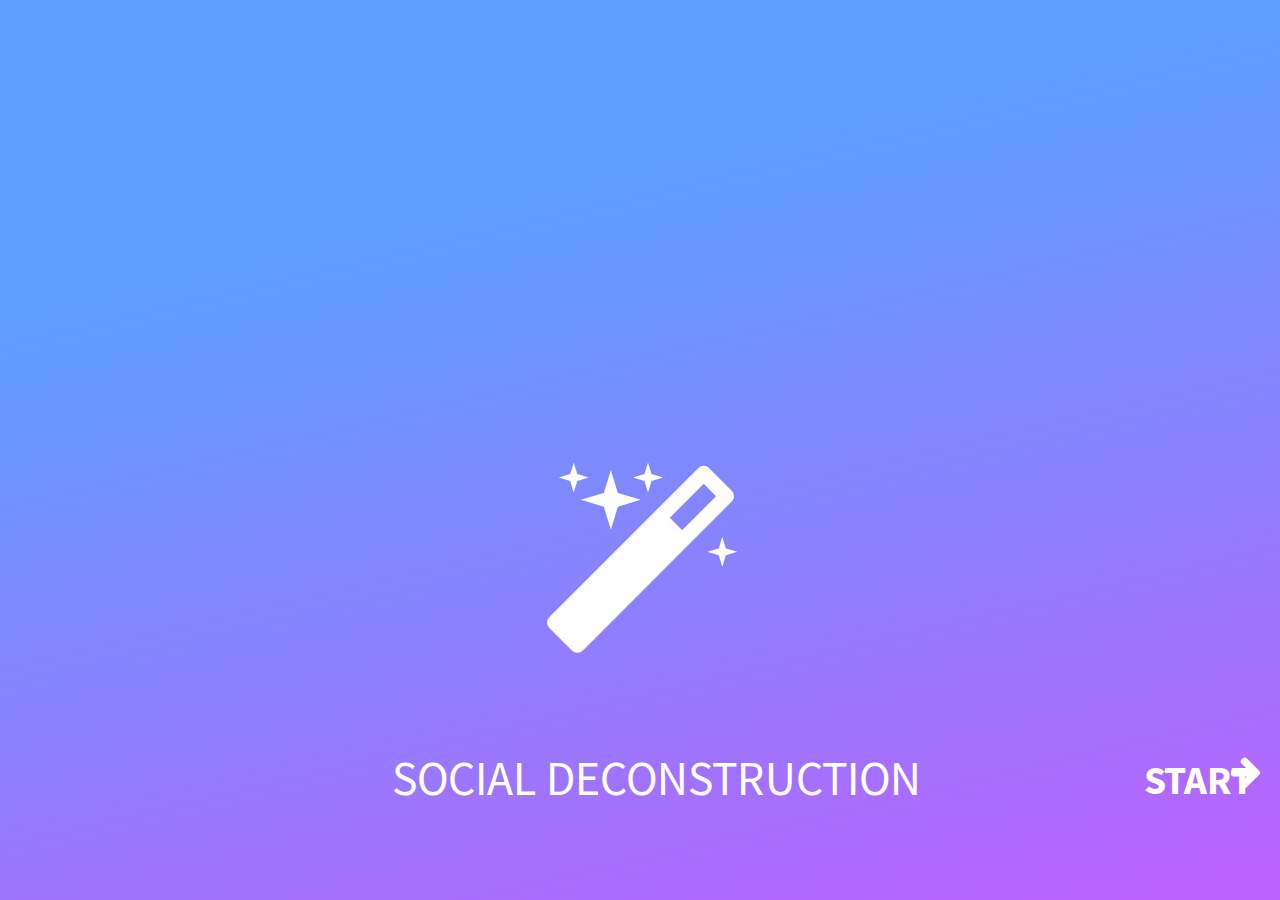
<file: SOCIAL_DECONSTRUCTIO_CHRISTIAN/index.html>
<!DOCTYPE html>
<html class="no-js" lang="es">
    <head>
        <meta charset="utf-8" />
        <meta
            name="viewport"
            content="width=device-width, initial-scale=1, user-scalable=no"
        />
        <meta http-equiv="X-UA-Compatible" content="ie=edge" />
        <meta name="theme-color" content="#fafafa" />

        <title>SOCIAL DECONSTRUCTION</title>

        <meta name="description" content="" />
        <link rel="apple-touch-icon" href="./assets/img/icon.png" />
        <link rel="icon" href="./assets/img/favicon.png" />
        <link rel="stylesheet" href="./assets/css/main.css" />
        <link rel="stylesheet" href="./assets/css/main.css.map" />
        <link rel="stylesheet" href="https://use.fontawesome.com/releases/v5.8.1/css/all.css" integrity="sha384-50oBUHEmvpQ+1lW4y57PTFmhCaXp0ML5d60M1M7uH2+nqUivzIebhndOJK28anvf" crossorigin="anonymous">

        <script   src="https://code.jquery.com/jquery-3.5.1.min.js"   integrity="sha256-9/aliU8dGd2tb6OSsuzixeV4y/faTqgFtohetphbbj0="   crossorigin="anonymous"></script>
    </head>

    <body>
        <div class="app">
            <div class="icon"><span class="fa fa-magic"></span></div>
            <div class="name_start">
                <div class="name">SOCIAL DECONSTRUCTION</div>
                <a href="level01.html" class="start"> START <span class="fa fa-arrow-right"></span></a>
            </div>
        </div>
        <script src="./app/main.js"></script>
    </body>
</html>
</file>
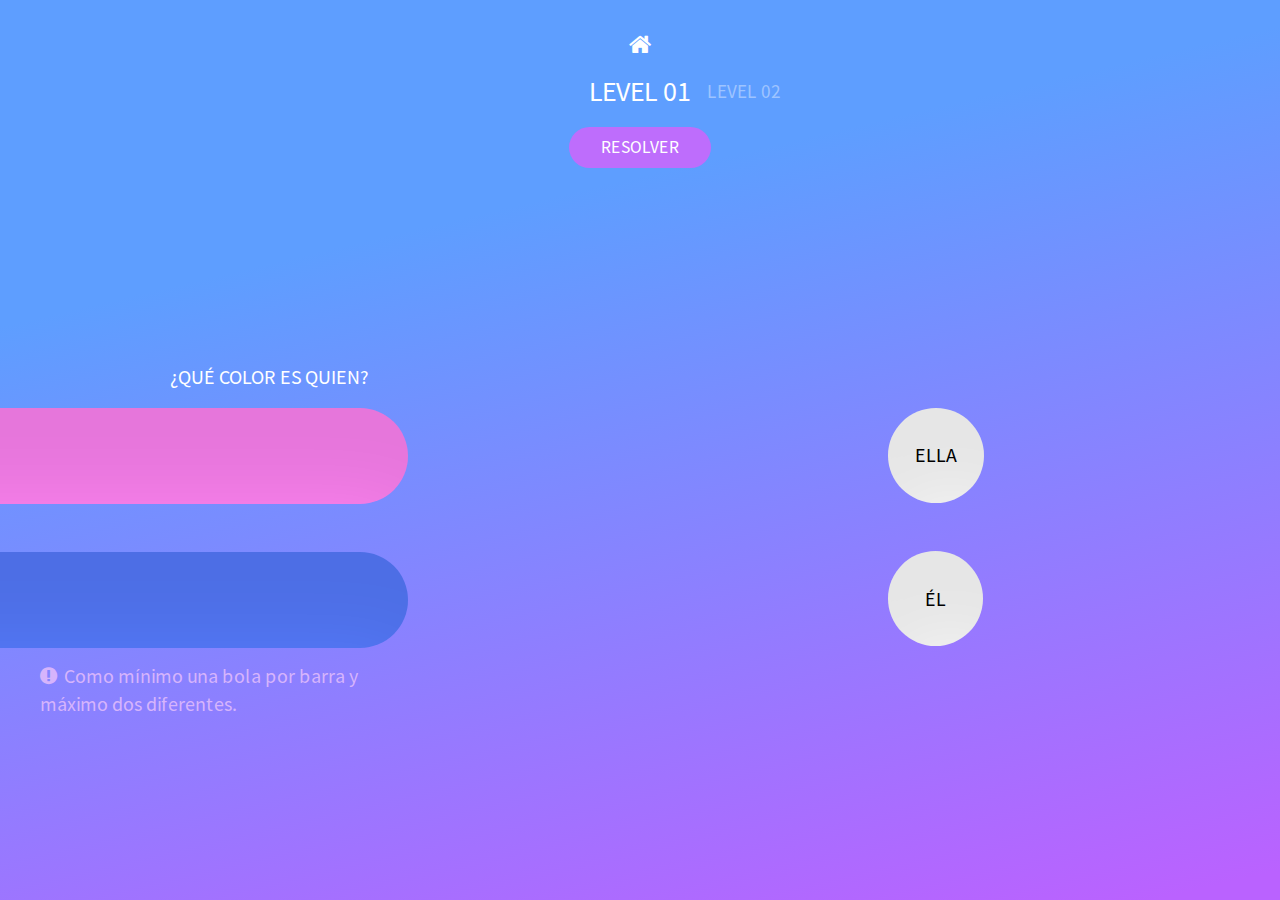
<file: SOCIAL_DECONSTRUCTIO_CHRISTIAN/level01.html>
<!DOCTYPE html>
<html class="no-js" lang="es">

<head>
    <meta charset="utf-8" />
    <meta name="viewport" content="width=device-width, initial-scale=1, user-scalable=no" />
    <meta http-equiv="X-UA-Compatible" content="ie=edge" />
    <meta name="theme-color" content="#fafafa" />

    <title>LEVEL 01</title>

    <meta name="description" content="" />
    <link rel="apple-touch-icon" href="./assets/img/icon.png" />
    <link rel="icon" href="./assets/img/favicon.png" />
    <link rel="stylesheet" href="./assets/css/main.css" />
    <link rel="stylesheet" href="./assets/css/main.css.map" />
    <link rel="stylesheet" href="https://use.fontawesome.com/releases/v5.8.1/css/all.css"integrity="sha384-50oBUHEmvpQ+1lW4y57PTFmhCaXp0ML5d60M1M7uH2+nqUivzIebhndOJK28anvf" crossorigin="anonymous">

    <script   src="https://code.jquery.com/jquery-3.5.1.min.js"   integrity="sha256-9/aliU8dGd2tb6OSsuzixeV4y/faTqgFtohetphbbj0="   crossorigin="anonymous"></script>
    
      
</head>

<body>
    <div class="app app_level_one">
        <a href="index.html" class="home"> <span class="fa fa-home"> </span> </a>
        <div class="levels">
            <a href="#" class="ant inv"> LEVEL 00 </a>
            <a href="" class="here"> LEVEL 01</a>
            <a href="level02.html" class="pro"> LEVEL 02 </a>
        </div>
        <button class="end end_one">RESOLVER</button>

        <div class="first_play">
            <div class="first_questions">¿QUÉ COLOR ES QUIEN?</div>
            <div class="first_questions_sentence"> <span class="fa fa-exclamation-circle"></span> Como mínimo una bola por barra y máximo dos diferentes.</div>
            <div class="first_bars">
                <div class="bar_one bar_ondragg"></div>
                <div class="bar_two bar_ondragg"></div>
            </div>
            <div class="first_circles">
                <div class="circle_one circle_draggable" draggable="true">ELLA</div>
                <hr>
                <div class="circle_two circle_draggable" draggable="true">ÉL</div>
            </div>
        </div>

        <div class="final_level">
            <div class="option_01">
                <div class="name_option">
                    <span class="fa fa-hat-wizard"></span>
                    <div class="name">DECONSTRUCTOR/A</div>
                </div>
                <div class="description_option">
                    <div class="description">Lorem ipsum dolor sit amet consectetur adipisicing elit. Aspernatur impedit
                        ullam, quaerat praesentium deleniti hic nisi suscipit cumque eaque incidunt laboriosam
                        blanditiis sapiente doloribus temporibus rem delectus expedita laborum necessitatibus! Lorem
                        ipsum dolor sit amet consectetur adipisicing elit. Non velit, ipsum voluptas magnam
                        reprehenderit est, omnis soluta ab a, distinctio culpa! Sit, excepturi tempore consequatur
                        numquam debitis accusantium alias voluptatum. Lorem ipsum dolor sit amet, consectetur
                        adipisicing elit. Tempore vel modi maxime iusto dignissimos cupiditate quam eius similique
                        repudiandae odit dicta saepe nulla hic facere, ex sit assumenda adipisci voluptatibus!</div>
                    <div class="try_next_buttons">
                        <a href="level01.html" class="try"><span class="fa fa-arrow-left"></span> TRY AGAIN</a>
                        <a href="level02.html" class="next"> NEXT LEVEL <span class="fa fa-arrow-right"></span></a>
                    </div>

                </div>
            </div>
        </div>
        <div class="final_level">
            <div class="option_02">
                <div class="name_option">
                    <span class="fa fa-hard-hat"></span>
                    <div class="name">CONSERVADOR/A</div>
                </div>
                <div class="description_option">
                    <div class="description">Lorem ipsum dolor sit amet consectetur adipisicing elit. Aspernatur impedit
                        ullam, quaerat praesentium deleniti hic nisi suscipit cumque eaque incidunt laboriosam
                        blanditiis sapiente doloribus temporibus rem delectus expedita laborum necessitatibus! Lorem
                        ipsum dolor sit amet consectetur adipisicing elit. Non velit, ipsum voluptas magnam
                        reprehenderit est, omnis soluta ab a, distinctio culpa! Sit, excepturi tempore consequatur
                        numquam debitis accusantium alias voluptatum. Lorem ipsum dolor sit amet, consectetur
                        adipisicing elit. Tempore vel modi maxime iusto dignissimos cupiditate quam eius similique
                        repudiandae odit dicta saepe nulla hic facere, ex sit assumenda adipisci voluptatibus!</div>
                    <div class="try_next_buttons">
                        <a href="level01.html" class="try"><span class="fa fa-arrow-left"></span> TRY AGAIN</a>
                        <a href="level02.html" class="next"> NEXT LEVEL <span class="fa fa-arrow-right"></span></a>
                    </div>
                </div>
            </div>
        </div>
        <div class="final_level">
            <div class="option_03">
                <div class="name_option">
                    <span class="fa fa-hard-hat"></span>
                    <div class="name">CONSTRUCTOR/A</div>
                </div>
                <div class="description_option">
                    <div class="description">Lorem ipsum dolor sit amet consectetur adipisicing elit. Aspernatur impedit
                        ullam, quaerat praesentium deleniti hic nisi suscipit cumque eaque incidunt laboriosam
                        blanditiis sapiente doloribus temporibus rem delectus expedita laborum necessitatibus! Lorem
                        ipsum dolor sit amet consectetur adipisicing elit. Non velit, ipsum voluptas magnam
                        reprehenderit est, omnis soluta ab a, distinctio culpa! Sit, excepturi tempore consequatur
                        numquam debitis accusantium alias voluptatum. Lorem ipsum dolor sit amet, consectetur
                        adipisicing elit. Tempore vel modi maxime iusto dignissimos cupiditate quam eius similique
                        repudiandae odit dicta saepe nulla hic facere, ex sit assumenda adipisci voluptatibus!</div>
                    <div class="try_next_buttons">
                        <a href="level01.html" class="try"><span class="fa fa-arrow-left"></span> TRY AGAIN</a>
                        <a href="level02.html" class="next"> NEXT LEVEL <span class="fa fa-arrow-right"></span></a>
                    </div>
                </div>
            </div>
        </div>

    </div>

    <script src="./app/main.js"></script>
</body>

</html>
</file>
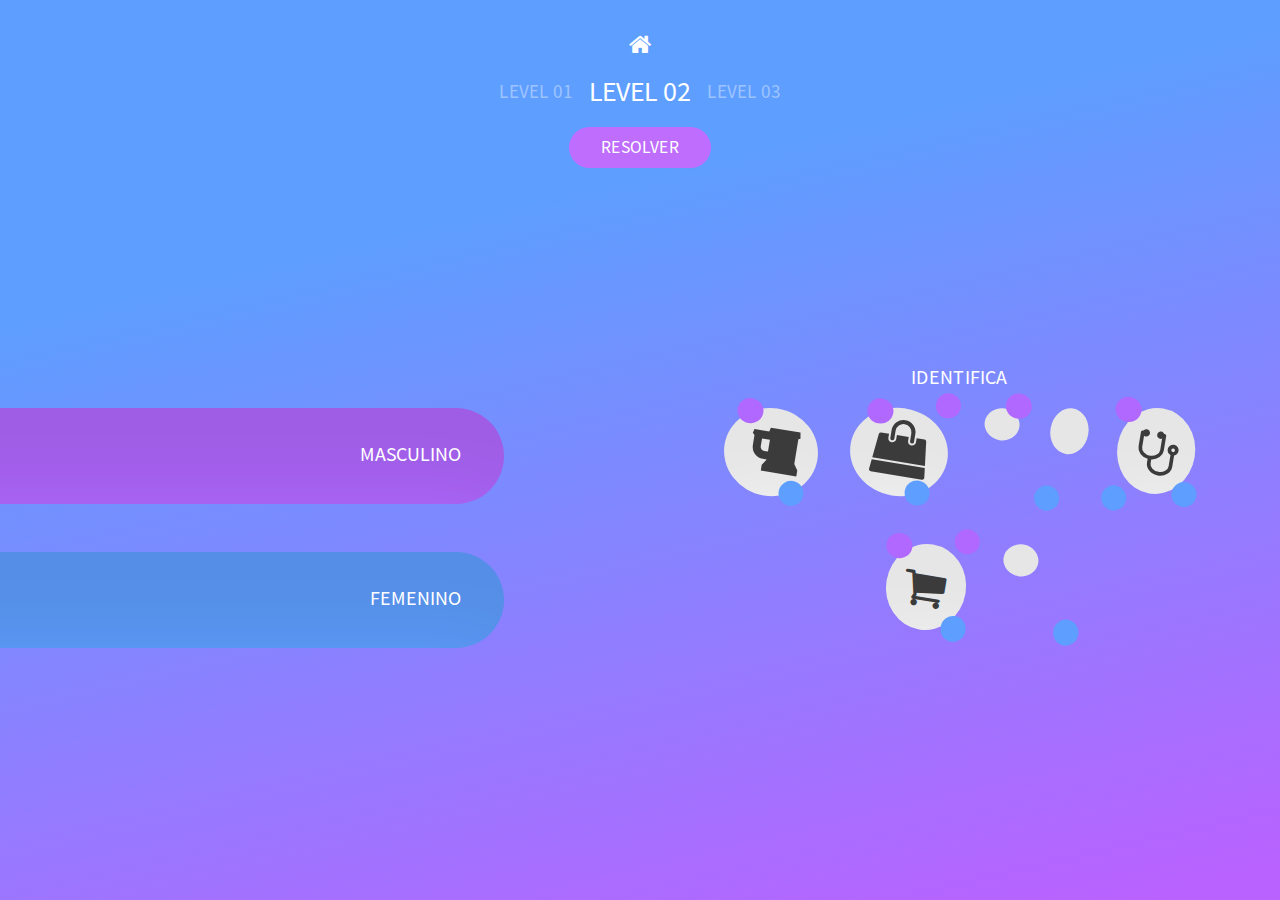
<file: SOCIAL_DECONSTRUCTIO_CHRISTIAN/level02.html>
<!DOCTYPE html>
<html class="no-js" lang="es">

<head>
    <meta charset="utf-8" />
    <meta name="viewport" content="width=device-width, initial-scale=1, user-scalable=no" />
    <meta http-equiv="X-UA-Compatible" content="ie=edge" />
    <meta name="theme-color" content="#fafafa" />

    <title>LEVEL 02</title>

    <meta name="description" content="" />
    <link rel="apple-touch-icon" href="./assets/img/icon.png" />
    <link rel="icon" href="./assets/img/favicon.png" />
    <link rel="stylesheet" href="./assets/css/main.css" />
    <link rel="stylesheet" href="./assets/css/main.css.map" />
    <link rel="stylesheet" href="https://use.fontawesome.com/releases/v5.8.1/css/all.css"
        integrity="sha384-50oBUHEmvpQ+1lW4y57PTFmhCaXp0ML5d60M1M7uH2+nqUivzIebhndOJK28anvf" crossorigin="anonymous" />

    <script   src="https://code.jquery.com/jquery-3.5.1.min.js"   integrity="sha256-9/aliU8dGd2tb6OSsuzixeV4y/faTqgFtohetphbbj0="   crossorigin="anonymous"></script>
</head>

<body>
    <div class="app app_level_one">
        <a href="index.html" class="home"> <span class="fa fa-home"> </span> </a>
        <div class="levels">
            <a href="level01.html" class="ant"> LEVEL 01 </a>
            <a href="" class="here"> LEVEL 02 </a>
            <a href="level03.html" class="pro"> LEVEL 03 </a>
        </div>
        <button class="end end_two">RESOLVER</button>

        <div class="first_play">
            <div class="second_questions">IDENTIFICA</div>
            <div class="first_bars">
                <div class="bar_one two">MASCULINO</div>
                <div class="bar_two two">FEMENINO</div>
            </div>
            <div class="first_circles level_two">
                <div class="circle_only">
                    <div class="purple_circle"></div>
                    <div class="blue_circle"></div>
                    <span class="fa fa-beer fa_circle"></span>
                </div>
                <div class="circle_only">
                    <div class="purple_circle"></div>
                    <div class="blue_circle"></div>
                    <span class="fa fa-shopping-bag bag fa_circle"></span>
                </div>
                <div class="circle_only">
                    <div class="purple_circle"></div>
                    <div class="blue_circle"></div>
                    <span class="fa fa-syringe syringe fa_circle"></span>
                </div>
                <div class="circle_only">
                    <div class="purple_circle"></div>
                    <div class="blue_circle"></div>
                    <span class="fa fa-dumbbell dumbbell fa_circle"></span>
                </div>
                <div class="circle_only">
                    <div class="purple_circle"></div>
                    <div class="blue_circle"></div>
                    <span class="fa fa-stethoscope stethoscope fa_circle"></span>
                </div>
                <div class="circle_only">
                    <div class="purple_circle"></div>
                    <div class="blue_circle"></div>
                    <span class="fa fa-shopping-cart cart fa_circle"></span>
                </div>
                <div class="circle_only">
                    <div class="purple_circle"></div>
                    <div class="blue_circle"></div>
                    <span class="fa fa-hard-hat hat fa_circle"></span>
                </div>
                
            </div>
        </div>

        <div class="final_level">
            <div class="option_01">
                <div class="name_option">
                    <span class="fa fa-hat-wizard"></span>
                    <div class="name">DECONSTRUCTOR/A</div>
                </div>
                <div class="description_option">
                    <div class="description">Lorem ipsum dolor sit amet consectetur adipisicing elit. Aspernatur impedit
                        ullam, quaerat praesentium deleniti hic nisi suscipit cumque eaque incidunt laboriosam
                        blanditiis sapiente doloribus temporibus rem delectus expedita laborum necessitatibus! Lorem
                        ipsum dolor sit amet consectetur adipisicing elit. Non velit, ipsum voluptas magnam
                        reprehenderit est, omnis soluta ab a, distinctio culpa! Sit, excepturi tempore consequatur
                        numquam debitis accusantium alias voluptatum. Lorem ipsum dolor sit amet, consectetur
                        adipisicing elit. Tempore vel modi maxime iusto dignissimos cupiditate quam eius similique
                        repudiandae odit dicta saepe nulla hic facere, ex sit assumenda adipisci voluptatibus!</div>
                    <div class="try_next_buttons">
                        <a href="level02.html" class="try"><span class="fa fa-arrow-left"></span> TRY AGAIN</a>
                        <a href="level03.html" class="next"> NEXT LEVEL <span class="fa fa-arrow-right"></span></a>
                    </div>

                </div>
            </div>
        </div>
        <div class="final_level">
            <div class="option_02">
                <div class="name_option">
                    <span class="fa fa-hard-hat"></span>
                    <div class="name">CONSERVADOR/A</div>
                </div>
                <div class="description_option">
                    <div class="description">Lorem ipsum dolor sit amet consectetur adipisicing elit. Aspernatur impedit
                        ullam, quaerat praesentium deleniti hic nisi suscipit cumque eaque incidunt laboriosam
                        blanditiis sapiente doloribus temporibus rem delectus expedita laborum necessitatibus! Lorem
                        ipsum dolor sit amet consectetur adipisicing elit. Non velit, ipsum voluptas magnam
                        reprehenderit est, omnis soluta ab a, distinctio culpa! Sit, excepturi tempore consequatur
                        numquam debitis accusantium alias voluptatum. Lorem ipsum dolor sit amet, consectetur
                        adipisicing elit. Tempore vel modi maxime iusto dignissimos cupiditate quam eius similique
                        repudiandae odit dicta saepe nulla hic facere, ex sit assumenda adipisci voluptatibus!</div>
                    <div class="try_next_buttons">
                        <a href="level02.html" class="try"><span class="fa fa-arrow-left"></span> TRY AGAIN</a>
                        <a href="level03.html" class="next"> NEXT LEVEL <span class="fa fa-arrow-right"></span></a>
                    </div>
                </div>
            </div>
        </div>
        <div class="final_level">
            <div class="option_03">
                <div class="name_option">
                    <span class="fa fa-hard-hat"></span>
                    <div class="name">CONSTRUCTOR/A</div>
                </div>
                <div class="description_option">
                    <div class="description">Lorem ipsum dolor sit amet consectetur adipisicing elit. Aspernatur impedit
                        ullam, quaerat praesentium deleniti hic nisi suscipit cumque eaque incidunt laboriosam
                        blanditiis sapiente doloribus temporibus rem delectus expedita laborum necessitatibus! Lorem
                        ipsum dolor sit amet consectetur adipisicing elit. Non velit, ipsum voluptas magnam
                        reprehenderit est, omnis soluta ab a, distinctio culpa! Sit, excepturi tempore consequatur
                        numquam debitis accusantium alias voluptatum. Lorem ipsum dolor sit amet, consectetur
                        adipisicing elit. Tempore vel modi maxime iusto dignissimos cupiditate quam eius similique
                        repudiandae odit dicta saepe nulla hic facere, ex sit assumenda adipisci voluptatibus!</div>
                    <div class="try_next_buttons">
                        <a href="level02.html" class="try"><span class="fa fa-arrow-left"></span> TRY AGAIN</a>
                        <a href="level03.html" class="next"> NEXT LEVEL <span class="fa fa-arrow-right"></span></a>
                    </div>
                </div>
            </div>
        </div>

    </div>
    <script src="./app/main2.js"></script>
</body>

</html>
</file>
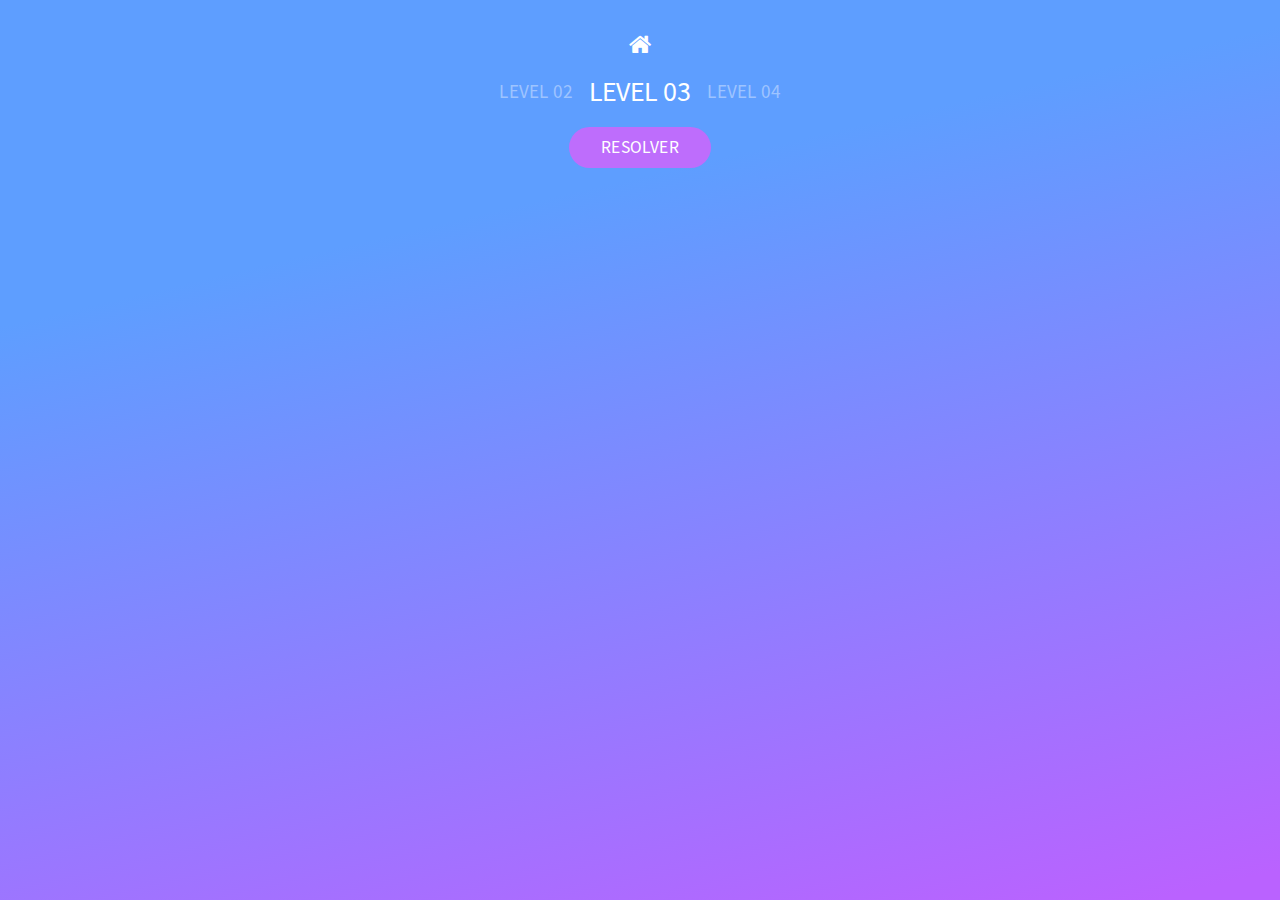
<file: SOCIAL_DECONSTRUCTIO_CHRISTIAN/level03.html>
<!DOCTYPE html>
<html class="no-js" lang="es">

<head>
    <meta charset="utf-8" />
    <meta name="viewport" content="width=device-width, initial-scale=1, user-scalable=no" />
    <meta http-equiv="X-UA-Compatible" content="ie=edge" />
    <meta name="theme-color" content="#fafafa" />

    <title>LEVEL 03</title>

    <meta name="description" content="" />
    <link rel="apple-touch-icon" href="./assets/img/icon.png" />
    <link rel="icon" href="./assets/img/favicon.png" />
    <link rel="stylesheet" href="./assets/css/main.css" />
    <link rel="stylesheet" href="./assets/css/main.css.map" />
    <link rel="stylesheet" href="https://use.fontawesome.com/releases/v5.8.1/css/all.css"
        integrity="sha384-50oBUHEmvpQ+1lW4y57PTFmhCaXp0ML5d60M1M7uH2+nqUivzIebhndOJK28anvf" crossorigin="anonymous" />

    <script   src="https://code.jquery.com/jquery-3.5.1.min.js"   integrity="sha256-9/aliU8dGd2tb6OSsuzixeV4y/faTqgFtohetphbbj0="   crossorigin="anonymous"></script>
</head>

<body>
    <div class="app app_level_one">
        <a href="index.html" class="home"> <span class="fa fa-home"> </span> </a>
        <div class="levels">
            <a href="level02.html" class="ant"> LEVEL 02 </a>
            <a href="" class="here"> LEVEL 03 </a>
            <a href="#" class="pro"> LEVEL 04 </a>
        </div>
        <button class="end end_two">RESOLVER</button>

        <div class="first_play">
            <!-- <div class="second_questions">IDENTIFICA</div>
            <div class="first_bars">
                <div class="bar_one two">MASCULINO</div>
                <div class="bar_two two">FEMENINO</div>
            </div>
            <div class="first_circles level_two">
                <div class="circle_only">
                    <div class="purple_circle"></div>
                    <div class="blue_circle"></div>
                    <span class="fa fa-beer fa_circle"></span>
                </div>
                <div class="circle_only">
                    <div class="purple_circle"></div>
                    <div class="blue_circle"></div>
                    <span class="fa fa-shopping-bag bag fa_circle"></span>
                </div>
                <div class="circle_only">
                    <div class="purple_circle"></div>
                    <div class="blue_circle"></div>
                    <span class="fa fa-syringe syringe fa_circle"></span>
                </div>
                <div class="circle_only">
                    <div class="purple_circle"></div>
                    <div class="blue_circle"></div>
                    <span class="fa fa-dumbbell dumbbell fa_circle"></span>
                </div>
                <div class="circle_only">
                    <div class="purple_circle"></div>
                    <div class="blue_circle"></div>
                    <span class="fa fa-stethoscope stethoscope fa_circle"></span>
                </div>
                <div class="circle_only">
                    <div class="purple_circle"></div>
                    <div class="blue_circle"></div>
                    <span class="fa fa-shopping-cart cart fa_circle"></span>
                </div>
                <div class="circle_only">
                    <div class="purple_circle"></div>
                    <div class="blue_circle"></div>
                    <span class="fa fa-hard-hat hat fa_circle"></span>
                </div>
                
            </div> -->
        </div>

        <div class="final_level">
            <div class="option_01">
                <div class="name_option">
                    <span class="fa fa-hat-wizard"></span>
                    <div class="name">DECONSTRUCTOR/A</div>
                </div>
                <div class="description_option">
                    <div class="description">Lorem ipsum dolor sit amet consectetur adipisicing elit. Aspernatur impedit
                        ullam, quaerat praesentium deleniti hic nisi suscipit cumque eaque incidunt laboriosam
                        blanditiis sapiente doloribus temporibus rem delectus expedita laborum necessitatibus! Lorem
                        ipsum dolor sit amet consectetur adipisicing elit. Non velit, ipsum voluptas magnam
                        reprehenderit est, omnis soluta ab a, distinctio culpa! Sit, excepturi tempore consequatur
                        numquam debitis accusantium alias voluptatum. Lorem ipsum dolor sit amet, consectetur
                        adipisicing elit. Tempore vel modi maxime iusto dignissimos cupiditate quam eius similique
                        repudiandae odit dicta saepe nulla hic facere, ex sit assumenda adipisci voluptatibus!</div>
                    <div class="try_next_buttons">
                        <a href="level02.html" class="try"><span class="fa fa-arrow-left"></span> TRY AGAIN</a>
                        <a href="#" class="next"> NEXT LEVEL <span class="fa fa-arrow-right"></span></a>
                    </div>

                </div>
            </div>
        </div>
        <div class="final_level">
            <div class="option_02">
                <div class="name_option">
                    <span class="fa fa-redhat"></span>
                    <div class="name">CONSERVADOR/A</div>
                </div>
                <div class="description_option">
                    <div class="description">Lorem ipsum dolor sit amet consectetur adipisicing elit. Aspernatur impedit
                        ullam, quaerat praesentium deleniti hic nisi suscipit cumque eaque incidunt laboriosam
                        blanditiis sapiente doloribus temporibus rem delectus expedita laborum necessitatibus! Lorem
                        ipsum dolor sit amet consectetur adipisicing elit. Non velit, ipsum voluptas magnam
                        reprehenderit est, omnis soluta ab a, distinctio culpa! Sit, excepturi tempore consequatur
                        numquam debitis accusantium alias voluptatum. Lorem ipsum dolor sit amet, consectetur
                        adipisicing elit. Tempore vel modi maxime iusto dignissimos cupiditate quam eius similique
                        repudiandae odit dicta saepe nulla hic facere, ex sit assumenda adipisci voluptatibus!</div>
                    <div class="try_next_buttons">
                        <a href="level02.html" class="try"><span class="fa fa-arrow-left"></span> TRY AGAIN</a>
                        <a href="#" class="next"> NEXT LEVEL <span class="fa fa-arrow-right"></span></a>
                    </div>
                </div>
            </div>
        </div>
        <div class="final_level">
            <div class="option_03">
                <div class="name_option">
                    <span class="fa fa-hard-hat"></span>
                    <div class="name">CONSTRUCTOR/A</div>
                </div>
                <div class="description_option">
                    <div class="description">Lorem ipsum dolor sit amet consectetur adipisicing elit. Aspernatur impedit
                        ullam, quaerat praesentium deleniti hic nisi suscipit cumque eaque incidunt laboriosam
                        blanditiis sapiente doloribus temporibus rem delectus expedita laborum necessitatibus! Lorem
                        ipsum dolor sit amet consectetur adipisicing elit. Non velit, ipsum voluptas magnam
                        reprehenderit est, omnis soluta ab a, distinctio culpa! Sit, excepturi tempore consequatur
                        numquam debitis accusantium alias voluptatum. Lorem ipsum dolor sit amet, consectetur
                        adipisicing elit. Tempore vel modi maxime iusto dignissimos cupiditate quam eius similique
                        repudiandae odit dicta saepe nulla hic facere, ex sit assumenda adipisci voluptatibus!</div>
                    <div class="try_next_buttons">
                        <a href="level02.html" class="try"><span class="fa fa-arrow-left"></span> TRY AGAIN</a>
                        <a href="#" class="next"> NEXT LEVEL <span class="fa fa-arrow-right"></span></a>
                    </div>
                </div>
            </div>
        </div>

    </div>
    <script src="./app/main.js"></script>
</body>

</html>
</file>
<file: SOCIAL_DECONSTRUCTIO_CHRISTIAN/assets/css/main.css>
*,*::before,*::after{-webkit-box-sizing:border-box;box-sizing:border-box}html{font-family:sans-serif;line-height:1.15;-webkit-text-size-adjust:100%;-ms-text-size-adjust:100%;-ms-overflow-style:scrollbar;-webkit-tap-highlight-color:rgba(0,0,0,0)}@-ms-viewport{width:device-width}article,aside,dialog,figcaption,figure,footer,header,hgroup,main,nav,section{display:block}body{margin:0;font-family:"Source Sans Pro","Helvetica",Arial,sans_serif;font-size:16px;font-weight:normal;line-height:1.4;color:#333;text-align:left;background-color:#fff}[tabindex="-1"]:focus{outline:0 !important}hr{-webkit-box-sizing:content-box;box-sizing:content-box;height:0;overflow:visible}h1,h2,h3,h4,h5,h6{margin-top:0;margin-bottom:1em}p{margin-top:0;margin-bottom:1em}abbr[title],abbr[data-original-title]{text-decoration:underline;-webkit-text-decoration:underline dotted;text-decoration:underline dotted;cursor:help;border-bottom:0}address{margin-bottom:1rem;font-style:normal;line-height:inherit}ol,ul,dl{margin-top:0;margin-bottom:1rem}ol ol,ul ul,ol ul,ul ol{margin-bottom:0}dt{font-weight:bold}dd{margin-bottom:.5rem;margin-left:0}blockquote{margin:0 0 1rem}dfn{font-style:italic}b,strong{font-weight:bolder}small{font-size:80%}sub,sup{position:relative;font-size:75%;line-height:0;vertical-align:baseline}sub{bottom:-.25em}sup{top:-.5em}a{color:#345c8d;text-decoration:none;background-color:transparent;-webkit-text-decoration-skip:objects}a:hover{color:#264468;text-decoration:none}a:not([href]):not([tabindex]){color:inherit;text-decoration:none}a:not([href]):not([tabindex]):hover:focus{color:inherit;text-decoration:none}a:not([href]):not([tabindex]):focus{outline:0}pre,code,kbd,samp{font-family:monospace, monospace;font-size:1em}pre{margin-top:0;margin-bottom:1rem;overflow:auto;-ms-overflow-style:scrollbar}figure{margin:0 0 1rem}img{vertical-align:middle;border-style:none}svg:not(:root){overflow:hidden}a,area,button,[role="button"],input:not([type="range"]),label,select,summary,textarea{-ms-touch-action:manipulation;touch-action:manipulation}table{border-collapse:collapse}caption{padding-top:.5em;padding-bottom:.5em;color:#595959;text-align:left;caption-side:bottom}th{text-align:inherit}label{display:inline-block;margin-bottom:.5rem}button{border-radius:0}button:focus{outline:1px dotted;outline:5px auto -webkit-focus-ring-color}input,button,select,optgroup,textarea{margin:0;font-family:inherit;font-size:inherit;line-height:inherit}button,input{overflow:visible}button,select{text-transform:none}button,html [type="button"],[type="reset"],[type="submit"]{-webkit-appearance:button}button::-moz-focus-inner,[type="button"]::-moz-focus-inner,[type="reset"]::-moz-focus-inner,[type="submit"]::-moz-focus-inner{padding:0;border-style:none}input[type="radio"],input[type="checkbox"]{-webkit-box-sizing:border-box;box-sizing:border-box;padding:0}input[type="date"],input[type="time"],input[type="datetime-local"],input[type="month"]{-webkit-appearance:listbox}textarea{overflow:auto;resize:vertical}fieldset{min-width:0;padding:0;margin:0;border:0}legend{display:block;width:100%;max-width:100%;padding:0;margin-bottom:.5rem;font-size:1.5rem;line-height:inherit;color:inherit;white-space:normal}progress{vertical-align:baseline}[type="number"]::-webkit-inner-spin-button,[type="number"]::-webkit-outer-spin-button{height:auto}[type="search"]{outline-offset:-2px;-webkit-appearance:none}[type="search"]::-webkit-search-cancel-button,[type="search"]::-webkit-search-decoration{-webkit-appearance:none}::-webkit-file-upload-button{font:inherit;-webkit-appearance:button}output{display:inline-block}summary{display:list-item}template{display:none}[hidden]{display:none !important}/*!
 *  Font Awesome 4.7.0 by @davegandy - http://fontawesome.io - @fontawesome
 *  License - http://fontawesome.io/license (Font: SIL OFL 1.1, CSS: MIT License)
 */@font-face{font-family:'FontAwesome';src:url("../fonts/font-awesome/fontawesome-webfont.eot?v=4.7.0");src:url("../fonts/font-awesome/fontawesome-webfont.eot?#iefix&v=4.7.0") format("embedded-opentype"),url("../fonts/font-awesome/fontawesome-webfont.woff2?v=4.7.0") format("woff2"),url("../fonts/font-awesome/fontawesome-webfont.woff?v=4.7.0") format("woff"),url("../fonts/font-awesome/fontawesome-webfont.ttf?v=4.7.0") format("truetype"),url("../fonts/font-awesome/fontawesome-webfont.svg?v=4.7.0#fontawesomeregular") format("svg");font-weight:normal;font-style:normal}.fa{display:inline-block;font:normal normal normal 14px/1 FontAwesome;font-size:inherit;text-rendering:auto;-webkit-font-smoothing:antialiased;-moz-osx-font-smoothing:grayscale}.fa-lg{font-size:1.33333em;line-height:.75em;vertical-align:-15%}.fa-2x{font-size:2em}.fa-3x{font-size:3em}.fa-4x{font-size:4em}.fa-5x{font-size:5em}.fa-fw{width:1.28571em;text-align:center}.fa-ul{padding-left:0;margin-left:2.14286em;list-style-type:none}.fa-ul>li{position:relative}.fa-li{position:absolute;left:-2.14286em;width:2.14286em;top:.14286em;text-align:center}.fa-li.fa-lg{left:-1.85714em}.fa-border{padding:.2em .25em .15em;border:solid 0.08em #eee;border-radius:.1em}.fa-pull-left{float:left}.fa-pull-right{float:right}.fa.fa-pull-left{margin-right:.3em}.fa.fa-pull-right{margin-left:.3em}.pull-right{float:right}.pull-left{float:left}.fa.pull-left{margin-right:.3em}.fa.pull-right{margin-left:.3em}.fa-spin{-webkit-animation:fa-spin 2s infinite linear;animation:fa-spin 2s infinite linear}.fa-pulse{-webkit-animation:fa-spin 1s infinite steps(8);animation:fa-spin 1s infinite steps(8)}@-webkit-keyframes fa-spin{0%{-webkit-transform:rotate(0deg);transform:rotate(0deg)}100%{-webkit-transform:rotate(359deg);transform:rotate(359deg)}}@keyframes fa-spin{0%{-webkit-transform:rotate(0deg);transform:rotate(0deg)}100%{-webkit-transform:rotate(359deg);transform:rotate(359deg)}}.fa-rotate-90{-ms-filter:"progid:DXImageTransform.Microsoft.BasicImage(rotation=1)";-webkit-transform:rotate(90deg);transform:rotate(90deg)}.fa-rotate-180{-ms-filter:"progid:DXImageTransform.Microsoft.BasicImage(rotation=2)";-webkit-transform:rotate(180deg);transform:rotate(180deg)}.fa-rotate-270{-ms-filter:"progid:DXImageTransform.Microsoft.BasicImage(rotation=3)";-webkit-transform:rotate(270deg);transform:rotate(270deg)}.fa-flip-horizontal{-ms-filter:"progid:DXImageTransform.Microsoft.BasicImage(rotation=0, mirror=1)";-webkit-transform:scale(-1, 1);transform:scale(-1, 1)}.fa-flip-vertical{-ms-filter:"progid:DXImageTransform.Microsoft.BasicImage(rotation=2, mirror=1)";-webkit-transform:scale(1, -1);transform:scale(1, -1)}:root .fa-rotate-90,:root .fa-rotate-180,:root .fa-rotate-270,:root .fa-flip-horizontal,:root .fa-flip-vertical{-webkit-filter:none;filter:none}.fa-stack{position:relative;display:inline-block;width:2em;height:2em;line-height:2em;vertical-align:middle}.fa-stack-1x,.fa-stack-2x{position:absolute;left:0;width:100%;text-align:center}.fa-stack-1x{line-height:inherit}.fa-stack-2x{font-size:2em}.fa-inverse{color:#fff}.fa-glass:before{content:""}.fa-music:before{content:""}.fa-search:before{content:""}.fa-envelope-o:before{content:""}.fa-heart:before{content:""}.fa-star:before{content:""}.fa-star-o:before{content:""}.fa-user:before{content:""}.fa-film:before{content:""}.fa-th-large:before{content:""}.fa-th:before{content:""}.fa-th-list:before{content:""}.fa-check:before{content:""}.fa-remove:before,.fa-close:before,.fa-times:before{content:""}.fa-search-plus:before{content:""}.fa-search-minus:before{content:""}.fa-power-off:before{content:""}.fa-signal:before{content:""}.fa-gear:before,.fa-cog:before{content:""}.fa-trash-o:before{content:""}.fa-home:before{content:""}.fa-file-o:before{content:""}.fa-clock-o:before{content:""}.fa-road:before{content:""}.fa-download:before{content:""}.fa-arrow-circle-o-down:before{content:""}.fa-arrow-circle-o-up:before{content:""}.fa-inbox:before{content:""}.fa-play-circle-o:before{content:""}.fa-rotate-right:before,.fa-repeat:before{content:""}.fa-refresh:before{content:""}.fa-list-alt:before{content:""}.fa-lock:before{content:""}.fa-flag:before{content:""}.fa-headphones:before{content:""}.fa-volume-off:before{content:""}.fa-volume-down:before{content:""}.fa-volume-up:before{content:""}.fa-qrcode:before{content:""}.fa-barcode:before{content:""}.fa-tag:before{content:""}.fa-tags:before{content:""}.fa-book:before{content:""}.fa-bookmark:before{content:""}.fa-print:before{content:""}.fa-camera:before{content:""}.fa-font:before{content:""}.fa-bold:before{content:""}.fa-italic:before{content:""}.fa-text-height:before{content:""}.fa-text-width:before{content:""}.fa-align-left:before{content:""}.fa-align-center:before{content:""}.fa-align-right:before{content:""}.fa-align-justify:before{content:""}.fa-list:before{content:""}.fa-dedent:before,.fa-outdent:before{content:""}.fa-indent:before{content:""}.fa-video-camera:before{content:""}.fa-photo:before,.fa-image:before,.fa-picture-o:before{content:""}.fa-pencil:before{content:""}.fa-map-marker:before{content:""}.fa-adjust:before{content:""}.fa-tint:before{content:""}.fa-edit:before,.fa-pencil-square-o:before{content:""}.fa-share-square-o:before{content:""}.fa-check-square-o:before{content:""}.fa-arrows:before{content:""}.fa-step-backward:before{content:""}.fa-fast-backward:before{content:""}.fa-backward:before{content:""}.fa-play:before{content:""}.fa-pause:before{content:""}.fa-stop:before{content:""}.fa-forward:before{content:""}.fa-fast-forward:before{content:""}.fa-step-forward:before{content:""}.fa-eject:before{content:""}.fa-chevron-left:before{content:""}.fa-chevron-right:before{content:""}.fa-plus-circle:before{content:""}.fa-minus-circle:before{content:""}.fa-times-circle:before{content:""}.fa-check-circle:before{content:""}.fa-question-circle:before{content:""}.fa-info-circle:before{content:""}.fa-crosshairs:before{content:""}.fa-times-circle-o:before{content:""}.fa-check-circle-o:before{content:""}.fa-ban:before{content:""}.fa-arrow-left:before{content:""}.fa-arrow-right:before{content:""}.fa-arrow-up:before{content:""}.fa-arrow-down:before{content:""}.fa-mail-forward:before,.fa-share:before{content:""}.fa-expand:before{content:""}.fa-compress:before{content:""}.fa-plus:before{content:""}.fa-minus:before{content:""}.fa-asterisk:before{content:""}.fa-exclamation-circle:before{content:""}.fa-gift:before{content:""}.fa-leaf:before{content:""}.fa-fire:before{content:""}.fa-eye:before{content:""}.fa-eye-slash:before{content:""}.fa-warning:before,.fa-exclamation-triangle:before{content:""}.fa-plane:before{content:""}.fa-calendar:before{content:""}.fa-random:before{content:""}.fa-comment:before{content:""}.fa-magnet:before{content:""}.fa-chevron-up:before{content:""}.fa-chevron-down:before{content:""}.fa-retweet:before{content:""}.fa-shopping-cart:before{content:""}.fa-folder:before{content:""}.fa-folder-open:before{content:""}.fa-arrows-v:before{content:""}.fa-arrows-h:before{content:""}.fa-bar-chart-o:before,.fa-bar-chart:before{content:""}.fa-twitter-square:before{content:""}.fa-facebook-square:before{content:""}.fa-camera-retro:before{content:""}.fa-key:before{content:""}.fa-gears:before,.fa-cogs:before{content:""}.fa-comments:before{content:""}.fa-thumbs-o-up:before{content:""}.fa-thumbs-o-down:before{content:""}.fa-star-half:before{content:""}.fa-heart-o:before{content:""}.fa-sign-out:before{content:""}.fa-linkedin-square:before{content:""}.fa-thumb-tack:before{content:""}.fa-external-link:before{content:""}.fa-sign-in:before{content:""}.fa-trophy:before{content:""}.fa-github-square:before{content:""}.fa-upload:before{content:""}.fa-lemon-o:before{content:""}.fa-phone:before{content:""}.fa-square-o:before{content:""}.fa-bookmark-o:before{content:""}.fa-phone-square:before{content:""}.fa-twitter:before{content:""}.fa-facebook-f:before,.fa-facebook:before{content:""}.fa-github:before{content:""}.fa-unlock:before{content:""}.fa-credit-card:before{content:""}.fa-feed:before,.fa-rss:before{content:""}.fa-hdd-o:before{content:""}.fa-bullhorn:before{content:""}.fa-bell:before{content:""}.fa-certificate:before{content:""}.fa-hand-o-right:before{content:""}.fa-hand-o-left:before{content:""}.fa-hand-o-up:before{content:""}.fa-hand-o-down:before{content:""}.fa-arrow-circle-left:before{content:""}.fa-arrow-circle-right:before{content:""}.fa-arrow-circle-up:before{content:""}.fa-arrow-circle-down:before{content:""}.fa-globe:before{content:""}.fa-wrench:before{content:""}.fa-tasks:before{content:""}.fa-filter:before{content:""}.fa-briefcase:before{content:""}.fa-arrows-alt:before{content:""}.fa-group:before,.fa-users:before{content:""}.fa-chain:before,.fa-link:before{content:""}.fa-cloud:before{content:""}.fa-flask:before{content:""}.fa-cut:before,.fa-scissors:before{content:""}.fa-copy:before,.fa-files-o:before{content:""}.fa-paperclip:before{content:""}.fa-save:before,.fa-floppy-o:before{content:""}.fa-square:before{content:""}.fa-navicon:before,.fa-reorder:before,.fa-bars:before{content:""}.fa-list-ul:before{content:""}.fa-list-ol:before{content:""}.fa-strikethrough:before{content:""}.fa-underline:before{content:""}.fa-table:before{content:""}.fa-magic:before{content:""}.fa-truck:before{content:""}.fa-pinterest:before{content:""}.fa-pinterest-square:before{content:""}.fa-google-plus-square:before{content:""}.fa-google-plus:before{content:""}.fa-money:before{content:""}.fa-caret-down:before{content:""}.fa-caret-up:before{content:""}.fa-caret-left:before{content:""}.fa-caret-right:before{content:""}.fa-columns:before{content:""}.fa-unsorted:before,.fa-sort:before{content:""}.fa-sort-down:before,.fa-sort-desc:before{content:""}.fa-sort-up:before,.fa-sort-asc:before{content:""}.fa-envelope:before{content:""}.fa-linkedin:before{content:""}.fa-rotate-left:before,.fa-undo:before{content:""}.fa-legal:before,.fa-gavel:before{content:""}.fa-dashboard:before,.fa-tachometer:before{content:""}.fa-comment-o:before{content:""}.fa-comments-o:before{content:""}.fa-flash:before,.fa-bolt:before{content:""}.fa-sitemap:before{content:""}.fa-umbrella:before{content:""}.fa-paste:before,.fa-clipboard:before{content:""}.fa-lightbulb-o:before{content:""}.fa-exchange:before{content:""}.fa-cloud-download:before{content:""}.fa-cloud-upload:before{content:""}.fa-user-md:before{content:""}.fa-stethoscope:before{content:""}.fa-suitcase:before{content:""}.fa-bell-o:before{content:""}.fa-coffee:before{content:""}.fa-cutlery:before{content:""}.fa-file-text-o:before{content:""}.fa-building-o:before{content:""}.fa-hospital-o:before{content:""}.fa-ambulance:before{content:""}.fa-medkit:before{content:""}.fa-fighter-jet:before{content:""}.fa-beer:before{content:""}.fa-h-square:before{content:""}.fa-plus-square:before{content:""}.fa-angle-double-left:before{content:""}.fa-angle-double-right:before{content:""}.fa-angle-double-up:before{content:""}.fa-angle-double-down:before{content:""}.fa-angle-left:before{content:""}.fa-angle-right:before{content:""}.fa-angle-up:before{content:""}.fa-angle-down:before{content:""}.fa-desktop:before{content:""}.fa-laptop:before{content:""}.fa-tablet:before{content:""}.fa-mobile-phone:before,.fa-mobile:before{content:""}.fa-circle-o:before{content:""}.fa-quote-left:before{content:""}.fa-quote-right:before{content:""}.fa-spinner:before{content:""}.fa-circle:before{content:""}.fa-mail-reply:before,.fa-reply:before{content:""}.fa-github-alt:before{content:""}.fa-folder-o:before{content:""}.fa-folder-open-o:before{content:""}.fa-smile-o:before{content:""}.fa-frown-o:before{content:""}.fa-meh-o:before{content:""}.fa-gamepad:before{content:""}.fa-keyboard-o:before{content:""}.fa-flag-o:before{content:""}.fa-flag-checkered:before{content:""}.fa-terminal:before{content:""}.fa-code:before{content:""}.fa-mail-reply-all:before,.fa-reply-all:before{content:""}.fa-star-half-empty:before,.fa-star-half-full:before,.fa-star-half-o:before{content:""}.fa-location-arrow:before{content:""}.fa-crop:before{content:""}.fa-code-fork:before{content:""}.fa-unlink:before,.fa-chain-broken:before{content:""}.fa-question:before{content:""}.fa-info:before{content:""}.fa-exclamation:before{content:""}.fa-superscript:before{content:""}.fa-subscript:before{content:""}.fa-eraser:before{content:""}.fa-puzzle-piece:before{content:""}.fa-microphone:before{content:""}.fa-microphone-slash:before{content:""}.fa-shield:before{content:""}.fa-calendar-o:before{content:""}.fa-fire-extinguisher:before{content:""}.fa-rocket:before{content:""}.fa-maxcdn:before{content:""}.fa-chevron-circle-left:before{content:""}.fa-chevron-circle-right:before{content:""}.fa-chevron-circle-up:before{content:""}.fa-chevron-circle-down:before{content:""}.fa-html5:before{content:""}.fa-css3:before{content:""}.fa-anchor:before{content:""}.fa-unlock-alt:before{content:""}.fa-bullseye:before{content:""}.fa-ellipsis-h:before{content:""}.fa-ellipsis-v:before{content:""}.fa-rss-square:before{content:""}.fa-play-circle:before{content:""}.fa-ticket:before{content:""}.fa-minus-square:before{content:""}.fa-minus-square-o:before{content:""}.fa-level-up:before{content:""}.fa-level-down:before{content:""}.fa-check-square:before{content:""}.fa-pencil-square:before{content:""}.fa-external-link-square:before{content:""}.fa-share-square:before{content:""}.fa-compass:before{content:""}.fa-toggle-down:before,.fa-caret-square-o-down:before{content:""}.fa-toggle-up:before,.fa-caret-square-o-up:before{content:""}.fa-toggle-right:before,.fa-caret-square-o-right:before{content:""}.fa-euro:before,.fa-eur:before{content:""}.fa-gbp:before{content:""}.fa-dollar:before,.fa-usd:before{content:""}.fa-rupee:before,.fa-inr:before{content:""}.fa-cny:before,.fa-rmb:before,.fa-yen:before,.fa-jpy:before{content:""}.fa-ruble:before,.fa-rouble:before,.fa-rub:before{content:""}.fa-won:before,.fa-krw:before{content:""}.fa-bitcoin:before,.fa-btc:before{content:""}.fa-file:before{content:""}.fa-file-text:before{content:""}.fa-sort-alpha-asc:before{content:""}.fa-sort-alpha-desc:before{content:""}.fa-sort-amount-asc:before{content:""}.fa-sort-amount-desc:before{content:""}.fa-sort-numeric-asc:before{content:""}.fa-sort-numeric-desc:before{content:""}.fa-thumbs-up:before{content:""}.fa-thumbs-down:before{content:""}.fa-youtube-square:before{content:""}.fa-youtube:before{content:""}.fa-xing:before{content:""}.fa-xing-square:before{content:""}.fa-youtube-play:before{content:""}.fa-dropbox:before{content:""}.fa-stack-overflow:before{content:""}.fa-instagram:before{content:""}.fa-flickr:before{content:""}.fa-adn:before{content:""}.fa-bitbucket:before{content:""}.fa-bitbucket-square:before{content:""}.fa-tumblr:before{content:""}.fa-tumblr-square:before{content:""}.fa-long-arrow-down:before{content:""}.fa-long-arrow-up:before{content:""}.fa-long-arrow-left:before{content:""}.fa-long-arrow-right:before{content:""}.fa-apple:before{content:""}.fa-windows:before{content:""}.fa-android:before{content:""}.fa-linux:before{content:""}.fa-dribbble:before{content:""}.fa-skype:before{content:""}.fa-foursquare:before{content:""}.fa-trello:before{content:""}.fa-female:before{content:""}.fa-male:before{content:""}.fa-gittip:before,.fa-gratipay:before{content:""}.fa-sun-o:before{content:""}.fa-moon-o:before{content:""}.fa-archive:before{content:""}.fa-bug:before{content:""}.fa-vk:before{content:""}.fa-weibo:before{content:""}.fa-renren:before{content:""}.fa-pagelines:before{content:""}.fa-stack-exchange:before{content:""}.fa-arrow-circle-o-right:before{content:""}.fa-arrow-circle-o-left:before{content:""}.fa-toggle-left:before,.fa-caret-square-o-left:before{content:""}.fa-dot-circle-o:before{content:""}.fa-wheelchair:before{content:""}.fa-vimeo-square:before{content:""}.fa-turkish-lira:before,.fa-try:before{content:""}.fa-plus-square-o:before{content:""}.fa-space-shuttle:before{content:""}.fa-slack:before{content:""}.fa-envelope-square:before{content:""}.fa-wordpress:before{content:""}.fa-openid:before{content:""}.fa-institution:before,.fa-bank:before,.fa-university:before{content:""}.fa-mortar-board:before,.fa-graduation-cap:before{content:""}.fa-yahoo:before{content:""}.fa-google:before{content:""}.fa-reddit:before{content:""}.fa-reddit-square:before{content:""}.fa-stumbleupon-circle:before{content:""}.fa-stumbleupon:before{content:""}.fa-delicious:before{content:""}.fa-digg:before{content:""}.fa-pied-piper-pp:before{content:""}.fa-pied-piper-alt:before{content:""}.fa-drupal:before{content:""}.fa-joomla:before{content:""}.fa-language:before{content:""}.fa-fax:before{content:""}.fa-building:before{content:""}.fa-child:before{content:""}.fa-paw:before{content:""}.fa-spoon:before{content:""}.fa-cube:before{content:""}.fa-cubes:before{content:""}.fa-behance:before{content:""}.fa-behance-square:before{content:""}.fa-steam:before{content:""}.fa-steam-square:before{content:""}.fa-recycle:before{content:""}.fa-automobile:before,.fa-car:before{content:""}.fa-cab:before,.fa-taxi:before{content:""}.fa-tree:before{content:""}.fa-spotify:before{content:""}.fa-deviantart:before{content:""}.fa-soundcloud:before{content:""}.fa-database:before{content:""}.fa-file-pdf-o:before{content:""}.fa-file-word-o:before{content:""}.fa-file-excel-o:before{content:""}.fa-file-powerpoint-o:before{content:""}.fa-file-photo-o:before,.fa-file-picture-o:before,.fa-file-image-o:before{content:""}.fa-file-zip-o:before,.fa-file-archive-o:before{content:""}.fa-file-sound-o:before,.fa-file-audio-o:before{content:""}.fa-file-movie-o:before,.fa-file-video-o:before{content:""}.fa-file-code-o:before{content:""}.fa-vine:before{content:""}.fa-codepen:before{content:""}.fa-jsfiddle:before{content:""}.fa-life-bouy:before,.fa-life-buoy:before,.fa-life-saver:before,.fa-support:before,.fa-life-ring:before{content:""}.fa-circle-o-notch:before{content:""}.fa-ra:before,.fa-resistance:before,.fa-rebel:before{content:""}.fa-ge:before,.fa-empire:before{content:""}.fa-git-square:before{content:""}.fa-git:before{content:""}.fa-y-combinator-square:before,.fa-yc-square:before,.fa-hacker-news:before{content:""}.fa-tencent-weibo:before{content:""}.fa-qq:before{content:""}.fa-wechat:before,.fa-weixin:before{content:""}.fa-send:before,.fa-paper-plane:before{content:""}.fa-send-o:before,.fa-paper-plane-o:before{content:""}.fa-history:before{content:""}.fa-circle-thin:before{content:""}.fa-header:before{content:""}.fa-paragraph:before{content:""}.fa-sliders:before{content:""}.fa-share-alt:before{content:""}.fa-share-alt-square:before{content:""}.fa-bomb:before{content:""}.fa-soccer-ball-o:before,.fa-futbol-o:before{content:""}.fa-tty:before{content:""}.fa-binoculars:before{content:""}.fa-plug:before{content:""}.fa-slideshare:before{content:""}.fa-twitch:before{content:""}.fa-yelp:before{content:""}.fa-newspaper-o:before{content:""}.fa-wifi:before{content:""}.fa-calculator:before{content:""}.fa-paypal:before{content:""}.fa-google-wallet:before{content:""}.fa-cc-visa:before{content:""}.fa-cc-mastercard:before{content:""}.fa-cc-discover:before{content:""}.fa-cc-amex:before{content:""}.fa-cc-paypal:before{content:""}.fa-cc-stripe:before{content:""}.fa-bell-slash:before{content:""}.fa-bell-slash-o:before{content:""}.fa-trash:before{content:""}.fa-copyright:before{content:""}.fa-at:before{content:""}.fa-eyedropper:before{content:""}.fa-paint-brush:before{content:""}.fa-birthday-cake:before{content:""}.fa-area-chart:before{content:""}.fa-pie-chart:before{content:""}.fa-line-chart:before{content:""}.fa-lastfm:before{content:""}.fa-lastfm-square:before{content:""}.fa-toggle-off:before{content:""}.fa-toggle-on:before{content:""}.fa-bicycle:before{content:""}.fa-bus:before{content:""}.fa-ioxhost:before{content:""}.fa-angellist:before{content:""}.fa-cc:before{content:""}.fa-shekel:before,.fa-sheqel:before,.fa-ils:before{content:""}.fa-meanpath:before{content:""}.fa-buysellads:before{content:""}.fa-connectdevelop:before{content:""}.fa-dashcube:before{content:""}.fa-forumbee:before{content:""}.fa-leanpub:before{content:""}.fa-sellsy:before{content:""}.fa-shirtsinbulk:before{content:""}.fa-simplybuilt:before{content:""}.fa-skyatlas:before{content:""}.fa-cart-plus:before{content:""}.fa-cart-arrow-down:before{content:""}.fa-diamond:before{content:""}.fa-ship:before{content:""}.fa-user-secret:before{content:""}.fa-motorcycle:before{content:""}.fa-street-view:before{content:""}.fa-heartbeat:before{content:""}.fa-venus:before{content:""}.fa-mars:before{content:""}.fa-mercury:before{content:""}.fa-intersex:before,.fa-transgender:before{content:""}.fa-transgender-alt:before{content:""}.fa-venus-double:before{content:""}.fa-mars-double:before{content:""}.fa-venus-mars:before{content:""}.fa-mars-stroke:before{content:""}.fa-mars-stroke-v:before{content:""}.fa-mars-stroke-h:before{content:""}.fa-neuter:before{content:""}.fa-genderless:before{content:""}.fa-facebook-official:before{content:""}.fa-pinterest-p:before{content:""}.fa-whatsapp:before{content:""}.fa-server:before{content:""}.fa-user-plus:before{content:""}.fa-user-times:before{content:""}.fa-hotel:before,.fa-bed:before{content:""}.fa-viacoin:before{content:""}.fa-train:before{content:""}.fa-subway:before{content:""}.fa-medium:before{content:""}.fa-yc:before,.fa-y-combinator:before{content:""}.fa-optin-monster:before{content:""}.fa-opencart:before{content:""}.fa-expeditedssl:before{content:""}.fa-battery-4:before,.fa-battery:before,.fa-battery-full:before{content:""}.fa-battery-3:before,.fa-battery-three-quarters:before{content:""}.fa-battery-2:before,.fa-battery-half:before{content:""}.fa-battery-1:before,.fa-battery-quarter:before{content:""}.fa-battery-0:before,.fa-battery-empty:before{content:""}.fa-mouse-pointer:before{content:""}.fa-i-cursor:before{content:""}.fa-object-group:before{content:""}.fa-object-ungroup:before{content:""}.fa-sticky-note:before{content:""}.fa-sticky-note-o:before{content:""}.fa-cc-jcb:before{content:""}.fa-cc-diners-club:before{content:""}.fa-clone:before{content:""}.fa-balance-scale:before{content:""}.fa-hourglass-o:before{content:""}.fa-hourglass-1:before,.fa-hourglass-start:before{content:""}.fa-hourglass-2:before,.fa-hourglass-half:before{content:""}.fa-hourglass-3:before,.fa-hourglass-end:before{content:""}.fa-hourglass:before{content:""}.fa-hand-grab-o:before,.fa-hand-rock-o:before{content:""}.fa-hand-stop-o:before,.fa-hand-paper-o:before{content:""}.fa-hand-scissors-o:before{content:""}.fa-hand-lizard-o:before{content:""}.fa-hand-spock-o:before{content:""}.fa-hand-pointer-o:before{content:""}.fa-hand-peace-o:before{content:""}.fa-trademark:before{content:""}.fa-registered:before{content:""}.fa-creative-commons:before{content:""}.fa-gg:before{content:""}.fa-gg-circle:before{content:""}.fa-tripadvisor:before{content:""}.fa-odnoklassniki:before{content:""}.fa-odnoklassniki-square:before{content:""}.fa-get-pocket:before{content:""}.fa-wikipedia-w:before{content:""}.fa-safari:before{content:""}.fa-chrome:before{content:""}.fa-firefox:before{content:""}.fa-opera:before{content:""}.fa-internet-explorer:before{content:""}.fa-tv:before,.fa-television:before{content:""}.fa-contao:before{content:""}.fa-500px:before{content:""}.fa-amazon:before{content:""}.fa-calendar-plus-o:before{content:""}.fa-calendar-minus-o:before{content:""}.fa-calendar-times-o:before{content:""}.fa-calendar-check-o:before{content:""}.fa-industry:before{content:""}.fa-map-pin:before{content:""}.fa-map-signs:before{content:""}.fa-map-o:before{content:""}.fa-map:before{content:""}.fa-commenting:before{content:""}.fa-commenting-o:before{content:""}.fa-houzz:before{content:""}.fa-vimeo:before{content:""}.fa-black-tie:before{content:""}.fa-fonticons:before{content:""}.fa-reddit-alien:before{content:""}.fa-edge:before{content:""}.fa-credit-card-alt:before{content:""}.fa-codiepie:before{content:""}.fa-modx:before{content:""}.fa-fort-awesome:before{content:""}.fa-usb:before{content:""}.fa-product-hunt:before{content:""}.fa-mixcloud:before{content:""}.fa-scribd:before{content:""}.fa-pause-circle:before{content:""}.fa-pause-circle-o:before{content:""}.fa-stop-circle:before{content:""}.fa-stop-circle-o:before{content:""}.fa-shopping-bag:before{content:""}.fa-shopping-basket:before{content:""}.fa-hashtag:before{content:""}.fa-bluetooth:before{content:""}.fa-bluetooth-b:before{content:""}.fa-percent:before{content:""}.fa-gitlab:before{content:""}.fa-wpbeginner:before{content:""}.fa-wpforms:before{content:""}.fa-envira:before{content:""}.fa-universal-access:before{content:""}.fa-wheelchair-alt:before{content:""}.fa-question-circle-o:before{content:""}.fa-blind:before{content:""}.fa-audio-description:before{content:""}.fa-volume-control-phone:before{content:""}.fa-braille:before{content:""}.fa-assistive-listening-systems:before{content:""}.fa-asl-interpreting:before,.fa-american-sign-language-interpreting:before{content:""}.fa-deafness:before,.fa-hard-of-hearing:before,.fa-deaf:before{content:""}.fa-glide:before{content:""}.fa-glide-g:before{content:""}.fa-signing:before,.fa-sign-language:before{content:""}.fa-low-vision:before{content:""}.fa-viadeo:before{content:""}.fa-viadeo-square:before{content:""}.fa-snapchat:before{content:""}.fa-snapchat-ghost:before{content:""}.fa-snapchat-square:before{content:""}.fa-pied-piper:before{content:""}.fa-first-order:before{content:""}.fa-yoast:before{content:""}.fa-themeisle:before{content:""}.fa-google-plus-circle:before,.fa-google-plus-official:before{content:""}.fa-fa:before,.fa-font-awesome:before{content:""}.fa-handshake-o:before{content:""}.fa-envelope-open:before{content:""}.fa-envelope-open-o:before{content:""}.fa-linode:before{content:""}.fa-address-book:before{content:""}.fa-address-book-o:before{content:""}.fa-vcard:before,.fa-address-card:before{content:""}.fa-vcard-o:before,.fa-address-card-o:before{content:""}.fa-user-circle:before{content:""}.fa-user-circle-o:before{content:""}.fa-user-o:before{content:""}.fa-id-badge:before{content:""}.fa-drivers-license:before,.fa-id-card:before{content:""}.fa-drivers-license-o:before,.fa-id-card-o:before{content:""}.fa-quora:before{content:""}.fa-free-code-camp:before{content:""}.fa-telegram:before{content:""}.fa-thermometer-4:before,.fa-thermometer:before,.fa-thermometer-full:before{content:""}.fa-thermometer-3:before,.fa-thermometer-three-quarters:before{content:""}.fa-thermometer-2:before,.fa-thermometer-half:before{content:""}.fa-thermometer-1:before,.fa-thermometer-quarter:before{content:""}.fa-thermometer-0:before,.fa-thermometer-empty:before{content:""}.fa-shower:before{content:""}.fa-bathtub:before,.fa-s15:before,.fa-bath:before{content:""}.fa-podcast:before{content:""}.fa-window-maximize:before{content:""}.fa-window-minimize:before{content:""}.fa-window-restore:before{content:""}.fa-times-rectangle:before,.fa-window-close:before{content:""}.fa-times-rectangle-o:before,.fa-window-close-o:before{content:""}.fa-bandcamp:before{content:""}.fa-grav:before{content:""}.fa-etsy:before{content:""}.fa-imdb:before{content:""}.fa-ravelry:before{content:""}.fa-eercast:before{content:""}.fa-microchip:before{content:""}.fa-snowflake-o:before{content:""}.fa-superpowers:before{content:""}.fa-wpexplorer:before{content:""}.fa-meetup:before{content:""}.sr-only{position:absolute;width:1px;height:1px;padding:0;margin:-1px;overflow:hidden;clip:rect(0, 0, 0, 0);border:0}.sr-only-focusable:active,.sr-only-focusable:focus{position:static;width:auto;height:auto;margin:0;overflow:visible;clip:auto}@font-face{font-family:'Source Sans Pro';src:url("../fonts/source-sans/SourceSansPro-Regular.eot");src:url("../fonts/source-sans/SourceSansPro-Regular.eot?#iefix") format("embedded-opentype"),url("../fonts/source-sans/SourceSansPro-Regular.woff") format("woff"),url("../fonts/source-sans/SourceSansPro-Regular.ttf") format("truetype");font-weight:normal;font-style:normal}@font-face{font-family:'Source Sans Pro';src:url("../fonts/source-sans/SourceSansPro-ExtraLight.eot");src:url("../fonts/source-sans/SourceSansPro-ExtraLight.eot?#iefix") format("embedded-opentype"),url("../fonts/source-sans/SourceSansPro-ExtraLight.woff") format("woff"),url("../fonts/source-sans/SourceSansPro-ExtraLight.ttf") format("truetype");font-weight:200;font-style:normal}@font-face{font-family:'Source Sans Pro';src:url("../fonts/source-sans/SourceSansPro-BoldIt.eot");src:url("../fonts/source-sans/SourceSansPro-BoldIt.eot?#iefix") format("embedded-opentype"),url("../fonts/source-sans/SourceSansPro-BoldIt.woff") format("woff"),url("../fonts/source-sans/SourceSansPro-BoldIt.ttf") format("truetype");font-weight:bold;font-style:italic}@font-face{font-family:'Source Sans Pro';src:url("../fonts/source-sans/SourceSansPro-Bold.eot");src:url("../fonts/source-sans/SourceSansPro-Bold.eot?#iefix") format("embedded-opentype"),url("../fonts/source-sans/SourceSansPro-Bold.woff") format("woff"),url("../fonts/source-sans/SourceSansPro-Bold.ttf") format("truetype");font-weight:bold;font-style:normal}@font-face{font-family:'Source Sans Pro';src:url("../fonts/source-sans/SourceSansPro-BlackIt.eot");src:url("../fonts/source-sans/SourceSansPro-BlackIt.eot?#iefix") format("embedded-opentype"),url("../fonts/source-sans/SourceSansPro-BlackIt.woff") format("woff"),url("../fonts/source-sans/SourceSansPro-BlackIt.ttf") format("truetype");font-weight:900;font-style:italic}@font-face{font-family:'Source Sans Pro';src:url("../fonts/source-sans/SourceSansPro-It.eot");src:url("../fonts/source-sans/SourceSansPro-It.eot?#iefix") format("embedded-opentype"),url("../fonts/source-sans/SourceSansPro-It.woff") format("woff"),url("../fonts/source-sans/SourceSansPro-It.ttf") format("truetype");font-weight:normal;font-style:italic}@font-face{font-family:'Source Sans Pro';src:url("../fonts/source-sans/SourceSansPro-SemiboldIt.eot");src:url("../fonts/source-sans/SourceSansPro-SemiboldIt.eot?#iefix") format("embedded-opentype"),url("../fonts/source-sans/SourceSansPro-SemiboldIt.woff") format("woff"),url("../fonts/source-sans/SourceSansPro-SemiboldIt.ttf") format("truetype");font-weight:600;font-style:italic}@font-face{font-family:'Source Sans Pro';src:url("../fonts/source-sans/SourceSansPro-ExtraLightIt.eot");src:url("../fonts/source-sans/SourceSansPro-ExtraLightIt.eot?#iefix") format("embedded-opentype"),url("../fonts/source-sans/SourceSansPro-ExtraLightIt.woff") format("woff"),url("../fonts/source-sans/SourceSansPro-ExtraLightIt.ttf") format("truetype");font-weight:200;font-style:italic}@font-face{font-family:'Source Sans Pro';src:url("../fonts/source-sans/SourceSansPro-Light.eot");src:url("../fonts/source-sans/SourceSansPro-Light.eot?#iefix") format("embedded-opentype"),url("../fonts/source-sans/SourceSansPro-Light.woff") format("woff"),url("../fonts/source-sans/SourceSansPro-Light.ttf") format("truetype");font-weight:300;font-style:normal}@font-face{font-family:'Source Sans Pro';src:url("../fonts/source-sans/SourceSansPro-Semibold.eot");src:url("../fonts/source-sans/SourceSansPro-Semibold.eot?#iefix") format("embedded-opentype"),url("../fonts/source-sans/SourceSansPro-Semibold.woff") format("woff"),url("../fonts/source-sans/SourceSansPro-Semibold.ttf") format("truetype");font-weight:600;font-style:normal}@font-face{font-family:'Source Sans Pro';src:url("../fonts/source-sans/SourceSansPro-LightIt.eot");src:url("../fonts/source-sans/SourceSansPro-LightIt.eot?#iefix") format("embedded-opentype"),url("../fonts/source-sans/SourceSansPro-LightIt.woff") format("woff"),url("../fonts/source-sans/SourceSansPro-LightIt.ttf") format("truetype");font-weight:300;font-style:italic}@font-face{font-family:'Source Sans Pro';src:url("../fonts/source-sans/SourceSansPro-Black.eot");src:url("../fonts/source-sans/SourceSansPro-Black.eot?#iefix") format("embedded-opentype"),url("../fonts/source-sans/SourceSansPro-Black.woff") format("woff"),url("../fonts/source-sans/SourceSansPro-Black.ttf") format("truetype");font-weight:900;font-style:normal}html,body{margin:0;padding:0;overflow-x:hidden;width:100%;height:100%}a{text-decoration:none}hr{border:none;margin:3rem}.app{color:white;width:100%;height:100%;background:linear-gradient(166.76deg, #5e9eff 27.18%, #ba62ff 97.56%);display:-webkit-box;display:-ms-flexbox;display:flex;-webkit-box-orient:vertical;-webkit-box-direction:normal;-ms-flex-direction:column;flex-direction:column;-webkit-box-align:center;-ms-flex-align:center;align-items:center;-webkit-box-pack:end;-ms-flex-pack:end;justify-content:flex-end}.app .icon{font-size:13rem}.app .name_start{margin:2rem 2rem 2rem 4rem;position:relative}.app .name_start .name{font-size:3rem}.app .name_start .start{position:absolute;top:-60px;left:47rem;font-size:2.5rem;color:white;font-weight:bold;position:relative}.app .name_start .start :hover{color:#5e9eff}.app .name_start .start .fa{font-size:2.2rem;position:absolute;right:-8px;top:-1.4px}@media screen and (max-width: 600px){.app .icon{font-size:6rem}.app .name_start{margin:2rem 2rem 2rem 2rem}.app .name_start .name{font-size:1.5rem}.app .name_start .start{top:-595px;left:6rem;font-size:1.5rem}.app .name_start .start :hover{color:#ba62ff}.app .name_start .start .fa{font-size:1.2rem;right:-8px;top:-0.3px}}.app_level_one{-webkit-box-pack:start;-ms-flex-pack:start;justify-content:flex-start;position:relative}.app_level_one .home{position:absolute;top:2rem;color:white}.app_level_one .home .fa{font-size:1.5rem}.app_level_one .home :hover{color:#ba62ff}.app_level_one .levels{margin-top:4.5rem;display:-webkit-box;display:-ms-flexbox;display:flex;-webkit-box-align:center;-ms-flex-align:center;align-items:center}.app_level_one .levels .ant{color:#9ec4ff;font-size:1.2rem}.app_level_one .levels .ant :hover{color:#ba62ff}.app_level_one .levels .inv{opacity:0}.app_level_one .levels .here{color:white;font-size:1.75rem;margin:0 1rem}.app_level_one .levels .pro{color:#9ec4ff;font-size:1.2rem}.app_level_one .levels .pro :hover{color:#ba62ff}.app_level_one .end{padding:0.5rem 2rem;border-radius:200px;margin-top:1rem;background-color:#be6dfc;color:white;font-size:1.1rem;border:0}.app_level_one .end:hover{-webkit-box-shadow:0 4px 16px #2379fa;box-shadow:0 4px 16px #2379fa}.app_level_one .first_play{position:relative;display:-webkit-box;display:-ms-flexbox;display:flex;margin:15rem}.app_level_one .first_play .first_questions{position:absolute;font-size:1.25rem;top:-45px;left:370px}.app_level_one .first_play .first_questions_sentence{position:absolute;font-size:1.25rem;width:20rem;bottom:-70px;left:240px;color:#d6b4fc}.app_level_one .first_play .first_questions_sentence .fa{margin-right:0.2rem}.app_level_one .first_play .second_questions{position:absolute;font-size:1.25rem;top:-45px;left:1015px}.app_level_one .first_play .first_bars .bar_one{background-color:#ff83f3;-webkit-box-shadow:inset 15px 96px 80px rgba(0,0,0,0.1);box-shadow:inset 15px 96px 80px rgba(0,0,0,0.1);border-radius:0px 218px 218px 0px;width:38rem;height:6rem;display:-webkit-box;display:-ms-flexbox;display:flex;-webkit-box-pack:end;-ms-flex-pack:end;justify-content:flex-end}.app_level_one .first_play .first_bars .bar_one.two{font-size:1.25rem;padding:2rem 2.7rem 0 0;background-color:#b168ff}.app_level_one .first_play .first_bars .bar_one.hovering{background-color:#b168ff}.app_level_one .first_play .first_bars .bar_two{background-color:#567bfe;-webkit-box-shadow:inset 15px 96px 80px rgba(0,0,0,0.1);box-shadow:inset 15px 96px 80px rgba(0,0,0,0.1);border-radius:0px 218px 218px 0px;width:38rem;height:6rem;margin-top:3rem;display:-webkit-box;display:-ms-flexbox;display:flex;-webkit-box-pack:end;-ms-flex-pack:end;justify-content:flex-end}.app_level_one .first_play .first_bars .bar_two.two{font-size:1.25rem;padding:2rem 2.7rem 0 0;background-color:#5e9eff}.app_level_one .first_play .first_bars .bar_two.hovering{background-color:#5e9eff}.app_level_one .first_play .first_circles{margin-left:30rem;margin-right:31rem}.app_level_one .first_play .first_circles.level_two{display:-webkit-box;display:-ms-flexbox;display:flex;-webkit-box-orient:horizontal;-webkit-box-direction:normal;-ms-flex-direction:row;flex-direction:row;-webkit-box-pack:center;-ms-flex-pack:center;justify-content:center;-ms-flex-wrap:wrap;flex-wrap:wrap;width:35rem;height:5.5rem;margin-left:10rem;margin-right:10rem}.app_level_one .first_play .first_circles .circle_only{margin-left:2rem;margin-bottom:3rem;-webkit-transform:rotate(9.39deg);transform:rotate(9.39deg);position:relative}.app_level_one .first_play .first_circles .circle_only .purple_circle{position:absolute;width:1.6rem;height:1.6rem;background:#b168ff;border-radius:100%;top:-0.4rem;right:3.8rem}.app_level_one .first_play .first_circles .circle_only .purple_circle.purple{background:white}.app_level_one .first_play .first_circles .circle_only .blue_circle{position:absolute;width:1.6rem;height:1.6rem;background:#5e9eff;border-radius:100%;bottom:-0.4rem;left:3.8rem}.app_level_one .first_play .first_circles .circle_only .blue_circle.blue{background:white}.app_level_one .first_play .first_circles .circle_only .fa{background-color:white;-webkit-box-shadow:inset 15px 96px 80px rgba(0,0,0,0.1);box-shadow:inset 15px 96px 80px rgba(0,0,0,0.1);border-radius:100%;padding:1rem 1.1rem 1rem 1.5rem;color:#3b3b3b;font-size:3.5rem}.app_level_one .first_play .first_circles .circle_only .fa.bag{padding:0.75rem 1.2rem 1.25rem 1.4rem}.app_level_one .first_play .first_circles .circle_only .fa.syringe{padding:1rem 1.1rem 1rem 1.1rem}.app_level_one .first_play .first_circles .circle_only .fa.dumbbell{font-size:2.7rem;padding:1.45rem 1.2rem 1.4rem 1.2rem}.app_level_one .first_play .first_circles .circle_only .fa.stethoscope{font-size:3.2rem;padding:1.2rem 1.1rem 1rem 1.3rem}.app_level_one .first_play .first_circles .circle_only .fa.cart{font-size:2.8rem;padding:1.4rem 1.3rem 1.2rem 1.1rem}.app_level_one .first_play .first_circles .circle_only .fa.hat{padding:0.8rem 1.1rem 1.2rem 1.1rem}.app_level_one .first_play .first_circles .circle_only .fa.purple{background-color:#b168ff}.app_level_one .first_play .first_circles .circle_only .fa.blue{background-color:#5e9eff}.app_level_one .first_play .first_circles .circle_only .fa.gradient{background:linear-gradient(166.76deg, #ba62ff 27.18%, #5e9eff 89.56%)}.app_level_one .circle_one{color:black;font-size:1.25rem;background-color:white;-webkit-box-shadow:inset 15px 96px 80px rgba(0,0,0,0.1);box-shadow:inset 15px 96px 80px rgba(0,0,0,0.1);border-radius:100%;padding:2.1rem 1.7rem}.app_level_one .circle_two{display:-webkit-box;display:-ms-flexbox;display:flex;-webkit-box-pack:center;-ms-flex-pack:center;justify-content:center;color:black;font-size:1.25rem;background-color:white;-webkit-box-shadow:inset 15px 96px 80px rgba(0,0,0,0.1);box-shadow:inset 15px 96px 80px rgba(0,0,0,0.1);border-radius:100%;padding:2.1rem 1.7rem;height:95px;width:95px}.app_level_one .circle_two.margin_el{margin-top:0}.app_level_one .final_level{position:absolute;top:4rem}.app_level_one .final_level .option_01{display:none;position:relative;background:rgba(186,98,255,0.95);border-radius:150px;width:70rem;height:40rem}.app_level_one .final_level .option_01 .name_option{position:absolute;display:-webkit-box;display:-ms-flexbox;display:flex;-webkit-box-orient:vertical;-webkit-box-direction:normal;-ms-flex-direction:column;flex-direction:column;-webkit-box-align:center;-ms-flex-align:center;align-items:center;left:31rem}.app_level_one .final_level .option_01 .name_option .fa{font-size:5rem;margin-top:2rem}.app_level_one .final_level .option_01 .name_option .name{margin-top:1rem}.app_level_one .final_level .option_01 .description_option .description{padding:15rem 4rem 0 4rem;font-size:1.2rem}.app_level_one .final_level .option_01 .description_option .try_next_buttons{display:-webkit-box;display:-ms-flexbox;display:flex;-webkit-box-pack:justify;-ms-flex-pack:justify;justify-content:space-between;margin:7rem 4rem 2rem 4rem}.app_level_one .final_level .option_01 .description_option .try_next_buttons .try{opacity:0;font-size:1.4rem;color:white;font-weight:bold;position:relative;margin-left:10px}.app_level_one .final_level .option_01 .description_option .try_next_buttons .try .fa{position:absolute;left:-13px;top:-1px}.app_level_one .final_level .option_01 .description_option .try_next_buttons .try :hover{color:#5e9eff}.app_level_one .final_level .option_01 .description_option .try_next_buttons .next{font-size:1.4rem;color:white;font-weight:bold;position:relative}.app_level_one .final_level .option_01 .description_option .try_next_buttons .next .fa{position:absolute;right:-11px;bottom:-2px}.app_level_one .final_level .option_01 .description_option .try_next_buttons .next :hover{color:#5e9eff}.app_level_one .final_level .option_01.visibility{display:inherit}.app_level_one .final_level .option_02{display:none;position:relative;background:rgba(186,98,255,0.95);border-radius:150px;width:70rem;height:40rem}.app_level_one .final_level .option_02 .name_option{position:absolute;display:-webkit-box;display:-ms-flexbox;display:flex;-webkit-box-orient:vertical;-webkit-box-direction:normal;-ms-flex-direction:column;flex-direction:column;-webkit-box-align:center;-ms-flex-align:center;align-items:center;left:31rem}.app_level_one .final_level .option_02 .name_option .fa{font-size:5rem;margin-top:2rem}.app_level_one .final_level .option_02 .name_option .name{margin-top:1rem}.app_level_one .final_level .option_02 .description_option .description{padding:15rem 4rem 0 4rem;font-size:1.2rem}.app_level_one .final_level .option_02 .description_option .try_next_buttons{display:-webkit-box;display:-ms-flexbox;display:flex;-webkit-box-pack:justify;-ms-flex-pack:justify;justify-content:space-between;margin:7rem 4rem 2rem 4rem}.app_level_one .final_level .option_02 .description_option .try_next_buttons .try{font-size:1.4rem;color:white;font-weight:bold;position:relative;margin-left:10px}.app_level_one .final_level .option_02 .description_option .try_next_buttons .try .fa{position:absolute;left:-13px;top:-1px}.app_level_one .final_level .option_02 .description_option .try_next_buttons .try :hover{color:#5e9eff}.app_level_one .final_level .option_02 .description_option .try_next_buttons .next{font-size:1.4rem;color:white;font-weight:bold;position:relative}.app_level_one .final_level .option_02 .description_option .try_next_buttons .next .fa{position:absolute;right:-11px;bottom:-2px}.app_level_one .final_level .option_02 .description_option .try_next_buttons .next :hover{color:#5e9eff}.app_level_one .final_level .option_02.visibility{display:inherit}.app_level_one .final_level .option_03{display:none;position:relative;background:rgba(186,98,255,0.95);border-radius:150px;width:70rem;height:40rem}.app_level_one .final_level .option_03 .name_option{position:absolute;display:-webkit-box;display:-ms-flexbox;display:flex;-webkit-box-orient:vertical;-webkit-box-direction:normal;-ms-flex-direction:column;flex-direction:column;-webkit-box-align:center;-ms-flex-align:center;align-items:center;left:31rem}.app_level_one .final_level .option_03 .name_option .fa{font-size:5rem;margin-top:2rem}.app_level_one .final_level .option_03 .name_option .name{margin-top:1rem}.app_level_one .final_level .option_03 .description_option .description{padding:15rem 4rem 0 4rem;font-size:1.2rem}.app_level_one .final_level .option_03 .description_option .try_next_buttons{display:-webkit-box;display:-ms-flexbox;display:flex;-webkit-box-pack:justify;-ms-flex-pack:justify;justify-content:space-between;margin:7rem 4rem 2rem 4rem}.app_level_one .final_level .option_03 .description_option .try_next_buttons .try{font-size:1.4rem;color:white;font-weight:bold;position:relative;margin-left:10px}.app_level_one .final_level .option_03 .description_option .try_next_buttons .try .fa{position:absolute;left:-13px;top:-1px}.app_level_one .final_level .option_03 .description_option .try_next_buttons .try :hover{color:#5e9eff}.app_level_one .final_level .option_03 .description_option .try_next_buttons .next{font-size:1.4rem;color:white;font-weight:bold;position:relative}.app_level_one .final_level .option_03 .description_option .try_next_buttons .next .fa{position:absolute;right:-11px;bottom:-2px}.app_level_one .final_level .option_03 .description_option .try_next_buttons .next :hover{color:#5e9eff}.app_level_one .final_level .option_03.visibility{display:inherit}@media screen and (max-width: 600px){.app_level_one{-webkit-box-pack:justify;-ms-flex-pack:justify;justify-content:space-between;position:relative}.app_level_one .end{padding:0.5rem 2rem;border-radius:200px;background-color:#be6dfc;color:white;font-size:1.1rem;border:0}.app_level_one .first_play{position:relative;display:-webkit-box;display:-ms-flexbox;display:flex;-webkit-box-pack:end;-ms-flex-pack:end;justify-content:flex-end;margin:10.25rem;-webkit-transform:rotate(-90deg);transform:rotate(-90deg)}.app_level_one .first_play .first_questions{position:absolute;font-size:1.25rem;width:200px;top:105px;left:430px;-webkit-transform:rotate(90deg);transform:rotate(90deg)}.app_level_one .first_play .first_questions_sentence{position:absolute;font-size:.85rem;width:15rem;bottom:80px;left:230px;color:#d6b4fc;-webkit-transform:rotate(90deg);transform:rotate(90deg)}.app_level_one .first_play .first_questions_sentence .fa{margin-right:0.2rem}.app_level_one .first_play .second_questions{position:absolute;font-size:1.25rem;-webkit-transform:rotate(90deg);transform:rotate(90deg);top:105px;left:505px}.app_level_one .first_play .first_bars .bar_one{background-color:#ff83f3;-webkit-box-shadow:inset 15px 96px 80px rgba(0,0,0,0.1);box-shadow:inset 15px 96px 80px rgba(0,0,0,0.1);border-radius:0px 218px 218px 0px;width:19.5rem;height:6rem;display:-webkit-box;display:-ms-flexbox;display:flex;-webkit-box-pack:end;-ms-flex-pack:end;justify-content:flex-end}.app_level_one .first_play .first_bars .bar_one.two{width:10.5rem;font-size:1.25rem;padding:2rem 2.7rem 0 0;background-color:#b168ff}.app_level_one .first_play .first_bars .bar_one.hovering{background-color:#b168ff}.app_level_one .first_play .first_bars .bar_two{background-color:#567bfe;-webkit-box-shadow:inset 15px 96px 80px rgba(0,0,0,0.1);box-shadow:inset 15px 96px 80px rgba(0,0,0,0.1);border-radius:0px 218px 218px 0px;width:19.5rem;height:6rem;margin-top:3rem;display:-webkit-box;display:-ms-flexbox;display:flex;-webkit-box-pack:end;-ms-flex-pack:end;justify-content:flex-end}.app_level_one .first_play .first_bars .bar_two.two{width:10.5rem;font-size:1.25rem;padding:2rem 2.7rem 0 0;background-color:#5e9eff}.app_level_one .first_play .first_bars .bar_two.hovering{background-color:#5e9eff}.app_level_one .first_play .first_circles{margin-left:5rem;margin-right:5rem}.app_level_one .first_play .first_circles.level_two{display:-webkit-box;display:-ms-flexbox;display:flex;-webkit-box-orient:horizontal;-webkit-box-direction:normal;-ms-flex-direction:row;flex-direction:row;-webkit-box-pack:center;-ms-flex-pack:center;justify-content:center;-ms-flex-wrap:wrap;flex-wrap:wrap;width:27rem;height:5.5rem;margin-left:5rem;margin-right:-7rem;margin-bottom:0px;margin-top:58px;-webkit-transform:rotate(90deg);transform:rotate(90deg)}.app_level_one .first_play .first_circles .circle_only{margin-left:2rem;margin-bottom:2rem;-webkit-transform:rotate(9.39deg);transform:rotate(9.39deg);position:relative}.app_level_one .first_play .first_circles .circle_only .purple_circle{position:absolute;width:1.6rem;height:1.6rem;background:#b168ff;border-radius:100%;top:-0.4rem;right:3.8rem}.app_level_one .first_play .first_circles .circle_only .purple_circle.purple{background:white}.app_level_one .first_play .first_circles .circle_only .blue_circle{position:absolute;width:1.6rem;height:1.6rem;background:#5e9eff;border-radius:100%;bottom:-0.4rem;left:3.8rem}.app_level_one .first_play .first_circles .circle_only .blue_circle.blue{background:white}.app_level_one .first_play .first_circles .circle_only .fa{background-color:white;-webkit-box-shadow:inset 15px 96px 80px rgba(0,0,0,0.1);box-shadow:inset 15px 96px 80px rgba(0,0,0,0.1);border-radius:100%;padding:1rem 1.1rem 1rem 1.5rem;color:#3b3b3b;font-size:3.5rem}.app_level_one .first_play .first_circles .circle_only .fa.bag{padding:0.75rem 1.2rem 1.25rem 1.4rem}.app_level_one .first_play .first_circles .circle_only .fa.syringe{padding:1rem 1.1rem 1rem 1.1rem}.app_level_one .first_play .first_circles .circle_only .fa.dumbbell{font-size:2.7rem;padding:1.45rem 1.2rem 1.4rem 1.2rem}.app_level_one .first_play .first_circles .circle_only .fa.stethoscope{font-size:3.2rem;padding:1.2rem 1.1rem 1rem 1.3rem}.app_level_one .first_play .first_circles .circle_only .fa.cart{font-size:2.8rem;padding:1.4rem 1.3rem 1.2rem 1.1rem}.app_level_one .first_play .first_circles .circle_only .fa.hat{padding:0.8rem 1.1rem 1.2rem 1.1rem}.app_level_one .first_play .first_circles .circle_only .fa.purple{background-color:#b168ff}.app_level_one .first_play .first_circles .circle_only .fa.blue{background-color:#5e9eff}.app_level_one .first_play .first_circles .circle_only .fa.gradient{background:linear-gradient(166.76deg, #ba62ff 27.18%, #5e9eff 89.56%)}.app_level_one .circle_one{color:black;font-size:1.25rem;background-color:white;-webkit-box-shadow:inset 15px 96px 80px rgba(0,0,0,0.1);box-shadow:inset 15px 96px 80px rgba(0,0,0,0.1);border-radius:100%;padding:2.1rem 1.7rem;-webkit-transform:rotate(90deg);transform:rotate(90deg)}.app_level_one .circle_two{display:-webkit-box;display:-ms-flexbox;display:flex;-webkit-box-pack:center;-ms-flex-pack:center;justify-content:center;color:black;font-size:1.25rem;background-color:white;-webkit-box-shadow:inset 15px 96px 80px rgba(0,0,0,0.1);box-shadow:inset 15px 96px 80px rgba(0,0,0,0.1);border-radius:100%;padding:2.1rem 1.7rem;height:95px;width:95px;-webkit-transform:rotate(90deg);transform:rotate(90deg)}.app_level_one .circle_two.margin_el{margin-top:0}.app_level_one .final_level{position:absolute;top:7.7rem}.app_level_one .final_level .option_01{display:none;position:relative;background:rgba(186,98,255,0.95);border-radius:120px 120px 0 0;width:25rem;height:43rem}.app_level_one .final_level .option_01 .name_option{position:absolute;display:-webkit-box;display:-ms-flexbox;display:flex;-webkit-box-orient:vertical;-webkit-box-direction:normal;-ms-flex-direction:column;flex-direction:column;-webkit-box-align:center;-ms-flex-align:center;align-items:center;left:8rem}.app_level_one .final_level .option_01 .name_option .fa{font-size:4rem;margin-top:1rem}.app_level_one .final_level .option_01 .name_option .name{margin-top:1rem}.app_level_one .final_level .option_01 .description_option .description{padding:9rem 4rem 0 4rem;font-size:1rem}.app_level_one .final_level .option_01 .description_option .try_next_buttons{display:-webkit-box;display:-ms-flexbox;display:flex;-webkit-box-pack:justify;-ms-flex-pack:justify;justify-content:space-between;margin:2rem 4rem 2rem 4rem}.app_level_one .final_level .option_01 .description_option .try_next_buttons .try{font-size:1rem;color:white;font-weight:bold;position:relative;margin-left:10px}.app_level_one .final_level .option_01 .description_option .try_next_buttons .try .fa{position:absolute;left:-10px;top:-.5px}.app_level_one .final_level .option_01 .description_option .try_next_buttons .try :hover{color:#5e9eff}.app_level_one .final_level .option_01 .description_option .try_next_buttons .next{font-size:1rem;color:white;font-weight:bold;position:relative}.app_level_one .final_level .option_01 .description_option .try_next_buttons .next .fa{position:absolute;right:-11px;bottom:-2px}.app_level_one .final_level .option_01 .description_option .try_next_buttons .next :hover{color:#5e9eff}.app_level_one .final_level .option_01.visibility{display:inherit}.app_level_one .final_level .option_02{display:none;position:relative;background:rgba(186,98,255,0.95);border-radius:120px 120px 0 0;width:25rem;height:43rem}.app_level_one .final_level .option_02 .name_option{position:absolute;display:-webkit-box;display:-ms-flexbox;display:flex;-webkit-box-orient:vertical;-webkit-box-direction:normal;-ms-flex-direction:column;flex-direction:column;-webkit-box-align:center;-ms-flex-align:center;align-items:center;left:9rem}.app_level_one .final_level .option_02 .name_option .fa{font-size:4rem;margin-top:1rem}.app_level_one .final_level .option_02 .name_option .name{margin-top:1rem}.app_level_one .final_level .option_02 .description_option .description{padding:9rem 4rem 0 4rem;font-size:1rem}.app_level_one .final_level .option_02 .description_option .try_next_buttons{display:-webkit-box;display:-ms-flexbox;display:flex;-webkit-box-pack:justify;-ms-flex-pack:justify;justify-content:space-between;margin:2rem 4rem 2rem 4rem}.app_level_one .final_level .option_02 .description_option .try_next_buttons .try{font-size:1rem;color:white;font-weight:bold;position:relative;margin-left:10px}.app_level_one .final_level .option_02 .description_option .try_next_buttons .try .fa{position:absolute;left:-10px;top:-.5px}.app_level_one .final_level .option_02 .description_option .try_next_buttons .try :hover{color:#5e9eff}.app_level_one .final_level .option_02 .description_option .try_next_buttons .next{font-size:1rem;color:white;font-weight:bold;position:relative}.app_level_one .final_level .option_02 .description_option .try_next_buttons .next .fa{position:absolute;right:-11px;bottom:-2px}.app_level_one .final_level .option_02 .description_option .try_next_buttons .next :hover{color:#5e9eff}.app_level_one .final_level .option_02.visibility{display:inherit}.app_level_one .final_level .option_03{display:none;position:relative;background:rgba(186,98,255,0.95);border-radius:120px 120px 0 0;width:25rem;height:43rem}.app_level_one .final_level .option_03 .name_option{position:absolute;display:-webkit-box;display:-ms-flexbox;display:flex;-webkit-box-orient:vertical;-webkit-box-direction:normal;-ms-flex-direction:column;flex-direction:column;-webkit-box-align:center;-ms-flex-align:center;align-items:center;left:9rem}.app_level_one .final_level .option_03 .name_option .fa{font-size:4rem;margin-top:1rem}.app_level_one .final_level .option_03 .name_option .name{margin-top:1rem}.app_level_one .final_level .option_03 .description_option .description{padding:9rem 4rem 0 4rem;font-size:1rem}.app_level_one .final_level .option_03 .description_option .try_next_buttons{display:-webkit-box;display:-ms-flexbox;display:flex;-webkit-box-pack:justify;-ms-flex-pack:justify;justify-content:space-between;margin:2rem 4rem 2rem 4rem}.app_level_one .final_level .option_03 .description_option .try_next_buttons .try{font-size:1rem;color:white;font-weight:bold;position:relative;margin-left:10px}.app_level_one .final_level .option_03 .description_option .try_next_buttons .try .fa{position:absolute;left:-10px;top:-.5px}.app_level_one .final_level .option_03 .description_option .try_next_buttons .try :hover{color:#5e9eff}.app_level_one .final_level .option_03 .description_option .try_next_buttons .next{font-size:1rem;color:white;font-weight:bold;position:relative}.app_level_one .final_level .option_03 .description_option .try_next_buttons .next .fa{position:absolute;right:-11px;bottom:-2px}.app_level_one .final_level .option_03 .description_option .try_next_buttons .next :hover{color:#5e9eff}.app_level_one .final_level .option_03.visibility{display:inherit}}
/*# sourceMappingURL=main.css.map */
</file>
